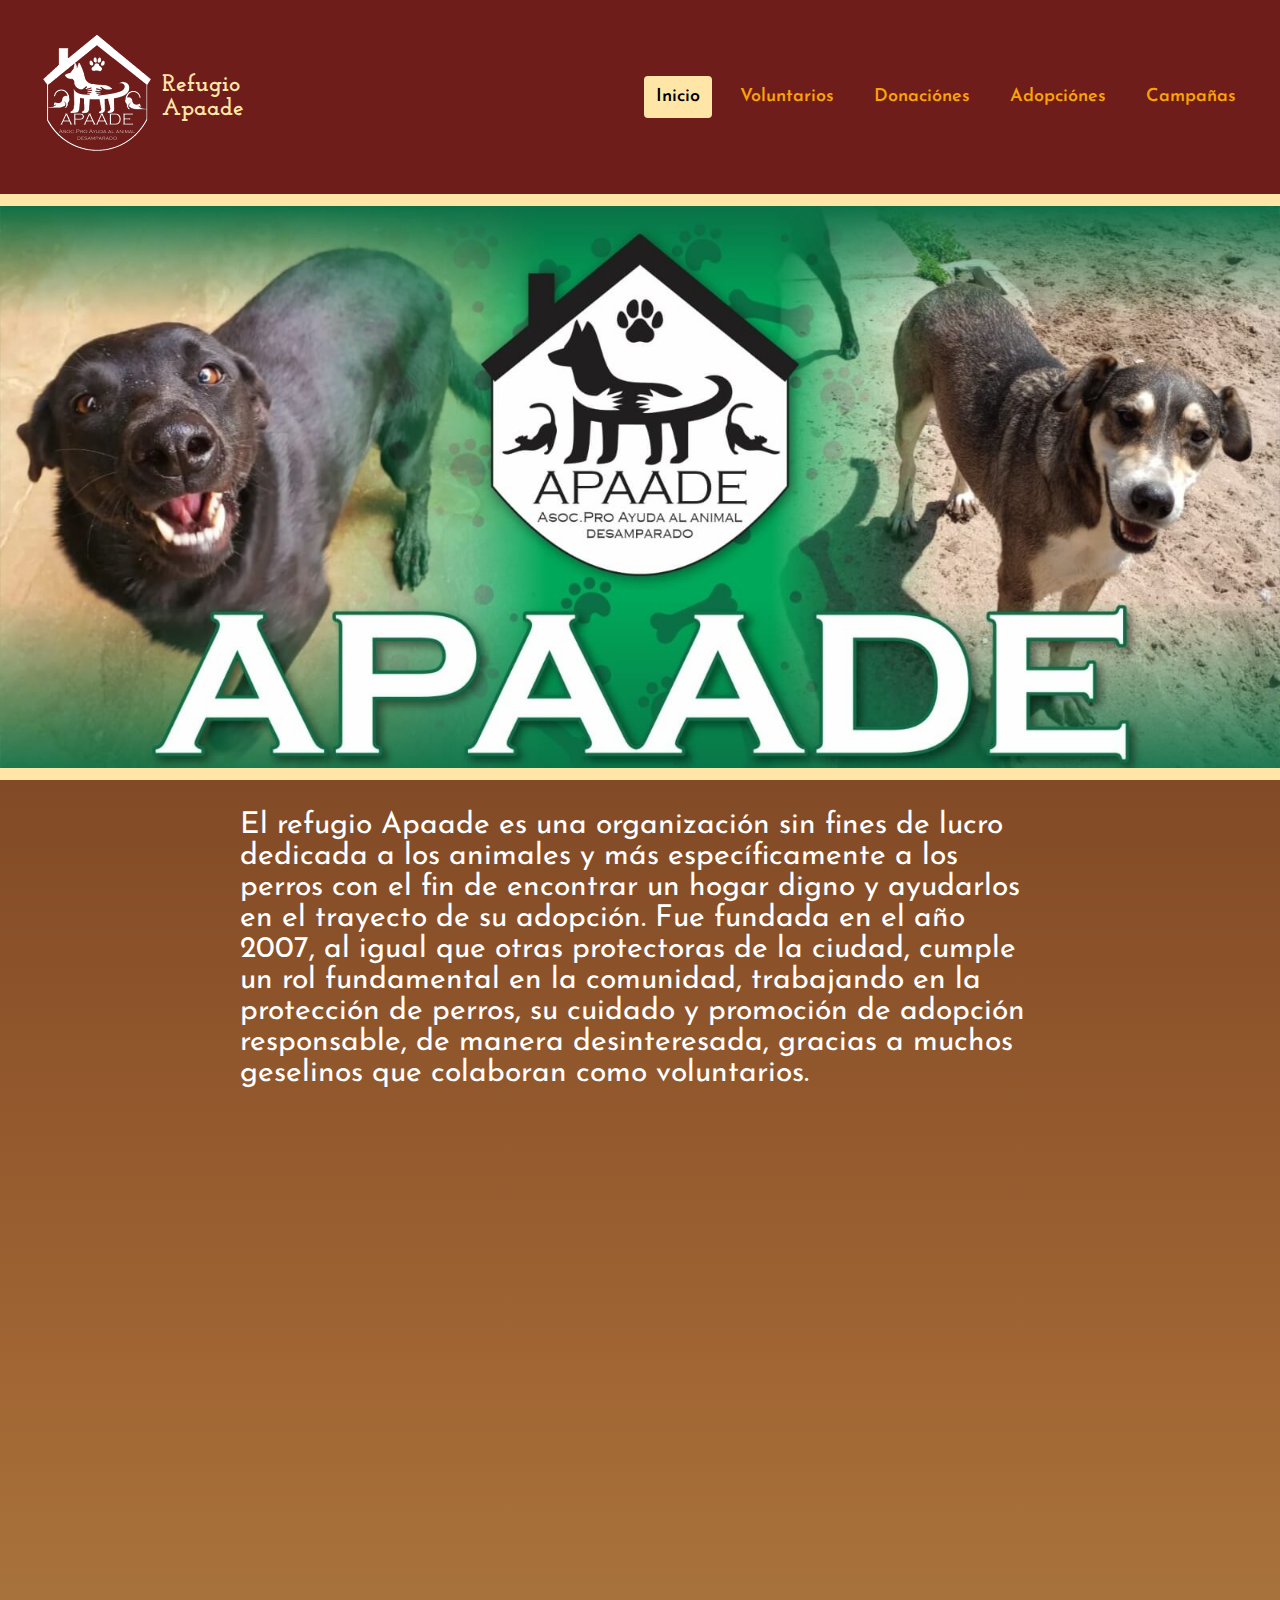
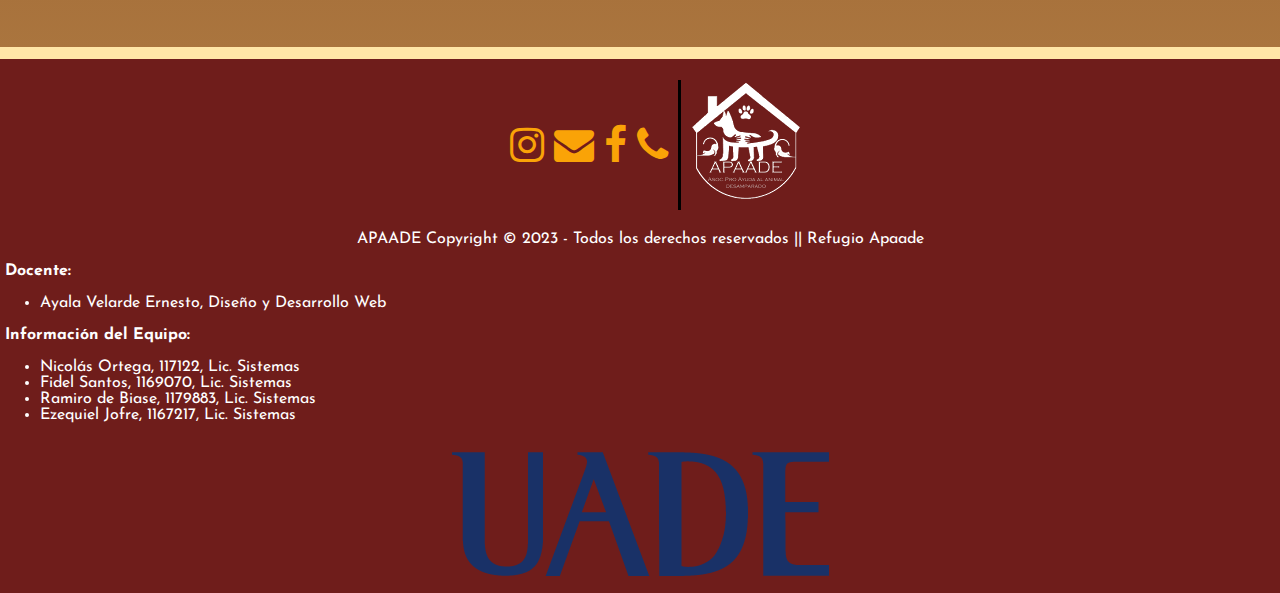
<file: index.html>
<!DOCTYPE html>
<html lang="es">
<head>
    <title>Refugio Canino Apaade</title>
    <meta charset="UTF-8">
    <meta name="author" content="Refugio Apaade">
    <meta name="description" content="Informacion y contactos del refugio Apaade"
    <meta name="keywords" content="perros, refugio, adopcion, donaciones, canino, villa gesel">
    <meta name="viewport" content="width=device-width, initial-scale=1">
    <link href="http://cdnjs.cloudflare.com/ajax/libs/font-awesome/4.3.0/css/font-awesome.css" rel="stylesheet"  type='text/css'>
    <link href="/img/favicon.ico" rel="icon" type="image/x-icon" />
    <link href="css/style.css" rel="stylesheet">
    <script defer src="js/app.js"></script>
</head>
<body>
    <header>
        <a href="index.html" class="logo">
            <img src="img/apaade-logo-blanco.png" alt="El logo del refugio apaade">
            <h2 class="nombre-empresa">Refugio Apaade</h2>
        </a>
        <button id="abrir" class="abrir-menu"><b class="fa-solid fa-bars"></b></button>
        <nav class="nav" id="nav" >
            <button class="cerrar-menu" id="cerrar" style="font-size: 25px; font-weight: 600;">X</b></button>
            <ul class="nav-link">
            <li><a href="index.html" class="active">Inicio</a></li>
            <li><a href="voluntarios.html">Voluntarios</a></li>
            <li><a href="donaciones.html" >Donaciónes</a></li>
            <li><a href="adopciones.html" >Adopciónes</a></li>
            <li><a href="campañas.html" >Campañas</a></li>
        </ul>
        </nav>
    </header>
    <div class="img_titulo">
        <img src="img/appade-main.jpg" alt="Un perrito pequeño, suave y bonito saltando en el pasto" style="width: 100%;"/>
    </div>
    <section class="contenedor2">
    <p id="p-inicial">El refugio Apaade es una organización sin fines de lucro dedicada a los animales y más específicamente a los perros con el fin de encontrar un hogar digno y ayudarlos en el trayecto de su adopción. Fue fundada en el año 2007, al igual que otras protectoras de la ciudad, cumple un rol fundamental en la comunidad, trabajando en la protección de perros, su cuidado y promoción de adopción responsable, de manera desinteresada, gracias a muchos geselinos que colaboran como voluntarios.</p>
    <div class="google-map">
    <iframe src="https://www.google.com/maps/embed?pb=!1m18!1m12!1m3!1d3175.6643543484033!2d-56.99960682446792!3d-37.255670302348236!2m3!1f0!2f0!3f0!3m2!1i1024!2i768!4f13.1!3m3!1m2!1s0x959b60db2bf54bd1%3A0xccc5d85cfdf15c2d!2sAPAADE!5e0!3m2!1sen!2sar!4v1686362177285!5m2!1sen!2sar" width="600" height="450" style="border:0;" allowfullscreen="" loading="lazy" referrerpolicy="no-referrer-when-downgrade"></iframe>
    </div>
    <br>
   </section>
        <footer>
            <div class="footer-logos">
                <ul>
                    <li>
                        <a href="#" target="”_blank”" rel="noopener noreferrer"><i class="fa fa-instagram "></i></a>
                    </li>
                    <li>
                        <a href="mailto:Refugioapaade@gmail.com" rel="noopener noreferrer"><b class="fa fa-envelope"></b><br>
                    </li>
                    <li>
                        <a href="#" target="”_blank”" rel="noopener noreferrer"><i class="fa fa-facebook "></i></a>
                    </li>
                    <li>
                        <a href="tel:02255475050"><i class="fa fa-phone"></i></a>
                    </li>
                    <img src="img/apaade-logo-blanco.png" alt="Logo del refugio Apaade" >
                </ul>
            </div>

            <p>
            APAADE Copyright © 2023 - Todos los derechos reservados || Refugio Apaade
            </p>
            <p style="text-align: left; padding-left: 5px;"><b>Docente:</b></p>
            <ul style="text-align: left;">
                <li>Ayala Velarde Ernesto, Diseño y Desarrollo Web</li>
            </ul>
            <p style="text-align: left; padding-left: 5px;"><b>Información del Equipo:</b></p>
            <ul style="text-align: left;">
                <li>Nicolás Ortega, 117122, Lic. Sistemas</li>
                <li>Fidel Santos, 1169070, Lic. Sistemas</li>
                <li>Ramiro de Biase, 1179883, Lic. Sistemas</li>
                <li>Ezequiel Jofre, 1167217, Lic. Sistemas</li>
            </ul>
            <div class="uade-imagen">
            <center>
                <img src="img/LogoUADE.png" alt="Logo de la Universidad Argentina de la Empresa">
            </center>
            </div>
        </footer>
</body>
</html>
</file>
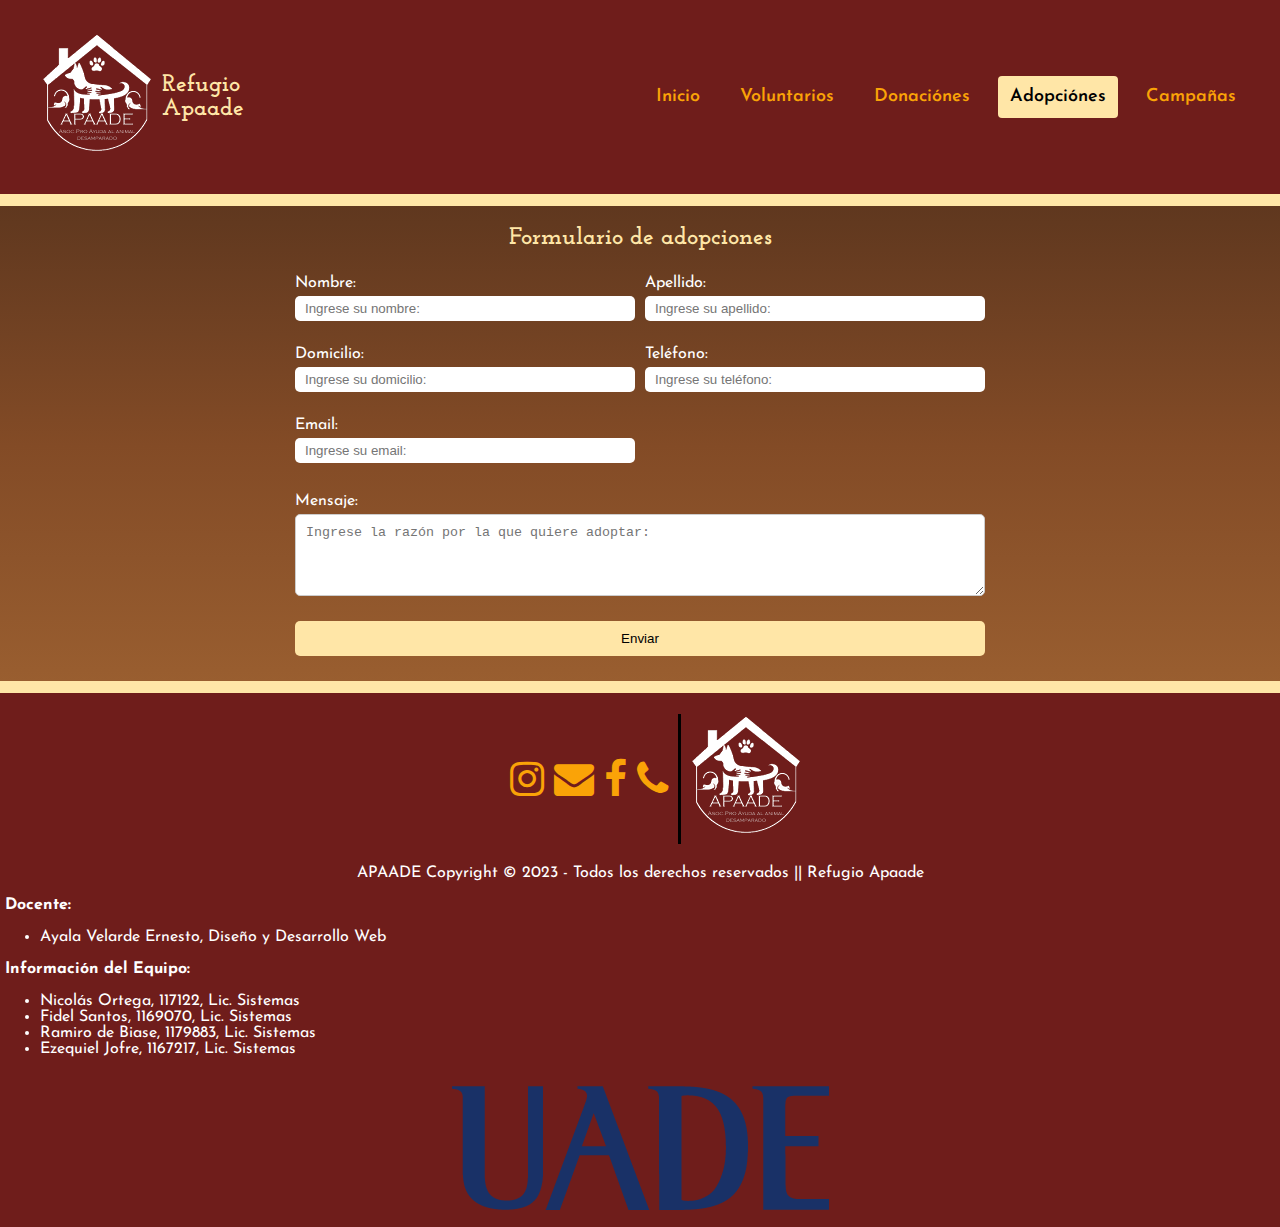
<file: adopciones-formulario.html>
<!DOCTYPE html>
<html lang="es">
<head>
    <title>Refugio Canino Apaade</title>
    <meta charset="UTF-8">
    <meta name="author" content="Refugio Apaade">
    <meta name="description" content="Informacion y contactos del refugio Apaade" <meta name="keywords"
    content="perros, refugio, adopcion, donaciones, canino, villa gesel">
    <meta name="viewport" content="width=device-width, initial-scale=1">
    <link rel="stylesheet" href="https://cdnjs.cloudflare.com/ajax/libs/font-awesome/4.7.0/css/font-awesome.min.css">
    <link href="/img/favicon.ico" rel="icon" type="image/x-icon" />
    <link href="css/style.css" rel="stylesheet">
    <script defer src="js/app.js"></script>
</head>
<body>
    <header>
        <a href="index.html" class="logo">
            <img src="img/apaade-logo-blanco.png" alt="El logo del refugio apaade">
            <h2 class="nombre-empresa">Refugio Apaade</h2>
        </a>
        <button id="abrir" class="abrir-menu"><b class="fa-solid fa-bars"></b></button>
        <nav class="nav" id="nav" >
            <button class="cerrar-menu" id="cerrar" style="font-size: 25px; font-weight: 600;">X</b></button>
            <ul class="nav-link">
            <li><a href="index.html">Inicio</a></li>
            <li><a href="voluntarios.html">Voluntarios</a></li>
            <li><a href="donaciones.html">Donaciónes</a></li>
            <li><a href="adopciones.html" class="active">Adopciónes</a></li>
            <li><a href="campañas.html" >Campañas</a></li>
        </ul>
        </nav>
    </header>
    <section class="contenedor">
        <center>
            <h2>Formulario de adopciones</h2>
        </center>
        <section class="contenedor_formulario">
            <section class="contenedor_formulario1">
                <div class="formulario_grupo">
                    <label for="nombre">Nombre:</label>
                    <input type="text" id="nombre" name="nombre" placeholder="Ingrese su nombre:" required>
                </div>
                <div class="formulario_grupo">
                    <label for="apellido">Apellido:</label>
                    <input type="text" id="apellido" name="apellido" placeholder="Ingrese su apellido:" required>
                </div>
                <div class="formulario_grupo">
                    <label for="domicilio">Domicilio:</label>
                    <input type="text" id="domicilio" name="domicilio" placeholder="Ingrese su domicilio:" required>
                </div>
                <div class="formulario_grupo">
                    <label for="telefono">Teléfono:</label>
                    <input type="tel" id="telefono" name="telefono" placeholder="Ingrese su teléfono:" required>
                </div>
                <div class="formulario_grupo">
                    <label for="email">Email:</label>
                    <input type="email" id="email" name="email" placeholder="Ingrese su email:" required>
                </div>
            </section>
            <section>
                <div class="formulario_grupo2">
                    <label for="mensaje">Mensaje:</label>
                    <textarea id="mensaje" name="mensaje" rows="4"
                        placeholder="Ingrese la razón por la que quiere adoptar:" required></textarea>
                </div>
                <div class="formulario_grupo2">
                    <input type="submit" value="Enviar">
                </div>
            </section>
        </section>
    </section>
        <footer>
            <div class="footer-logos">
                <ul>
                    <li>
                        <a href="#" target="”_blank”" rel="noopener noreferrer"><i class="fa fa-instagram "></i></a>
                    </li>
                    <li>
                        <a href="mailto:Refugioapaade@gmail.com" rel="noopener noreferrer"><b class="fa fa-envelope"></b><br>
                    </li>
                    <li>
                        <a href="#" target="”_blank”" rel="noopener noreferrer"><i class="fa fa-facebook "></i></a>
                    </li>
                    <li>
                        <a href="tel:02255475050"><i class="fa fa-phone"></i></a>
                    </li>
                    <img src="img/apaade-logo-blanco.png" alt="Logo del refugio Apaade" >
                </ul>
            </div>
            <p>
            APAADE Copyright © 2023 - Todos los derechos reservados || Refugio Apaade
            </p>
            <p style="text-align: left; padding-left: 5px;"><b>Docente:</b></p>
            <ul style="text-align: left;">
                <li>Ayala Velarde Ernesto, Diseño y Desarrollo Web</li>
            </ul>
            <p style="text-align: left; padding-left: 5px;"><b>Información del Equipo:</b></p>
            <ul style="text-align: left;">
                <li>Nicolás Ortega, 117122, Lic. Sistemas</li>
                <li>Fidel Santos, 1169070, Lic. Sistemas</li>
                <li>Ramiro de Biase, 1179883, Lic. Sistemas</li>
                <li>Ezequiel Jofre, 1167217, Lic. Sistemas</li>
            </ul>
            <div class="uade-imagen">
            <center>
                <img src="img/LogoUADE.png" alt="Logo de la Universidad Argentina de la Empresa">
            </center>
            </div>
        </footer>
</body>
</html>
</file>
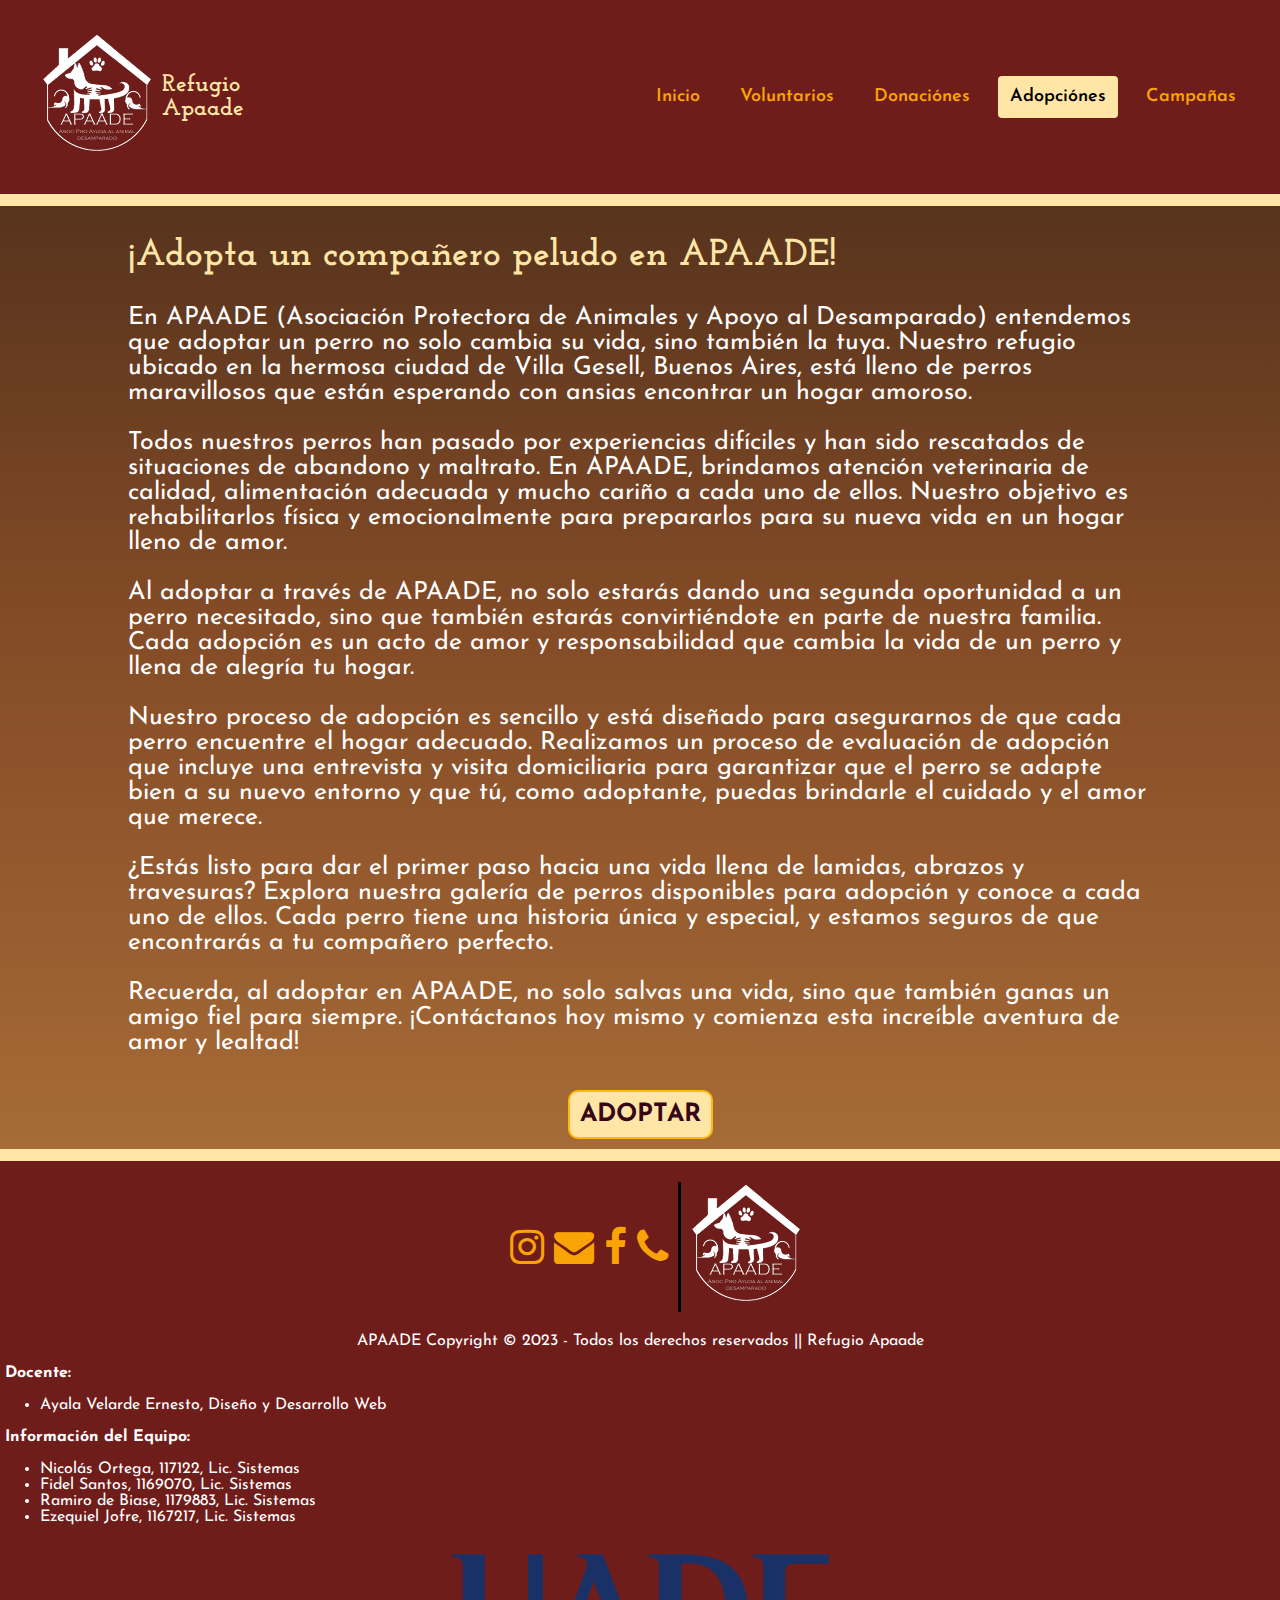
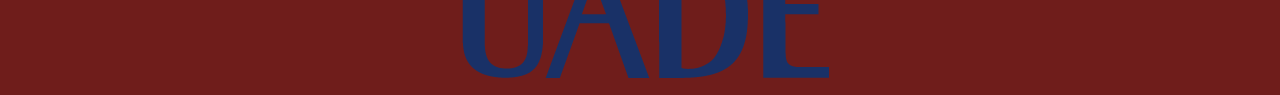
<file: adopciones.html>
<!DOCTYPE html>
<html lang="es">
<head>
    <title>Refugio Canino Apaade</title>
    <meta charset="UTF-8">
    <meta name="author" content="Refugio Apaade">
    <meta name="description" content="Informacion y contactos del refugio Apaade"
    <meta name="keywords" content="perros, refugio, adopcion, donaciones, canino, villa gesel">
    <meta name="viewport" content="width=device-width, initial-scale=1">
    <link rel="stylesheet" href="https://cdnjs.cloudflare.com/ajax/libs/font-awesome/4.7.0/css/font-awesome.min.css">
    <link href="/img/favicon.ico" rel="icon" type="image/x-icon" />
    <link href="css/style.css" rel="stylesheet">
    <script defer src="js/app.js"></script>
</head>
<body>
    <header>
        <a href="index.html" class="logo">
            <img src="img/apaade-logo-blanco.png" alt="El logo del refugio apaade">
            <h2 class="nombre-empresa">Refugio Apaade</h2>
        </a>
        <button id="abrir" class="abrir-menu"><b class="fa-solid fa-bars"></b></button>
        <nav class="nav" id="nav" >
            <button class="cerrar-menu" id="cerrar" style="font-size: 25px; font-weight: 600;">X</b></button>
            <ul class="nav-link">
            <li><a href="index.html">Inicio</a></li>
            <li><a href="voluntarios.html">Voluntarios</a></li>
            <li><a href="donaciones.html" >Donaciónes</a></li>
            <li><a href="adopciones.html" class="active">Adopciónes</a></li>
            <li><a href="campañas.html" >Campañas</a></li>
        </ul>
        </nav>
    </header>
    <section class="contenedor">
        <div class="texto_adopciones">
            <h2>¡Adopta un compañero peludo en APAADE!</h2>
            <p>En APAADE (Asociación Protectora de Animales y Apoyo al Desamparado) entendemos que adoptar un perro no solo cambia su vida, sino también la tuya. Nuestro refugio ubicado en la hermosa ciudad de Villa Gesell, Buenos Aires, está lleno de perros maravillosos que están esperando con ansias encontrar un hogar amoroso.</p>
            <p>Todos nuestros perros han pasado por experiencias difíciles y han sido rescatados de situaciones de abandono y maltrato. En APAADE, brindamos atención veterinaria de calidad, alimentación adecuada y mucho cariño a cada uno de ellos. Nuestro objetivo es rehabilitarlos física y emocionalmente para prepararlos para su nueva vida en un hogar lleno de amor.</p>
            <p>Al adoptar a través de APAADE, no solo estarás dando una segunda oportunidad a un perro necesitado, sino que también estarás convirtiéndote en parte de nuestra familia. Cada adopción es un acto de amor y responsabilidad que cambia la vida de un perro y llena de alegría tu hogar.</p>
            <p>Nuestro proceso de adopción es sencillo y está diseñado para asegurarnos de que cada perro encuentre el hogar adecuado. Realizamos un proceso de evaluación de adopción que incluye una entrevista y visita domiciliaria para garantizar que el perro se adapte bien a su nuevo entorno y que tú, como adoptante, puedas brindarle el cuidado y el amor que merece.</p>
            <p>¿Estás listo para dar el primer paso hacia una vida llena de lamidas, abrazos y travesuras? Explora nuestra galería de perros disponibles para adopción y conoce a cada uno de ellos. Cada perro tiene una historia única y especial, y estamos seguros de que encontrarás a tu compañero perfecto.</p>
            <p>Recuerda, al adoptar en APAADE, no solo salvas una vida, sino que también ganas un amigo fiel para siempre. ¡Contáctanos hoy mismo y comienza esta increíble aventura de amor y lealtad!</p>
            <center>
                <button type="button" onclick="window.location.href='adopciones-formulario.html'">
                    ADOPTAR
                </button>
            </center>
        </div>
    </section>
    <section>
        <footer>
            <div class="footer-logos">
                <ul>
                    <li>
                        <a href="#" target="”_blank”" rel="noopener noreferrer"><i class="fa fa-instagram "></i></a>
                    </li>
                    <li>
                        <a href="mailto:Refugioapaade@gmail.com" rel="noopener noreferrer"><b class="fa fa-envelope"></b><br>
                    </li>
                    <li>
                        <a href="#" target="”_blank”" rel="noopener noreferrer"><i class="fa fa-facebook "></i></a>
                    </li>
                    <li>
                        <a href="tel:02255475050"><i class="fa fa-phone"></i></a>
                    </li>
                    <img src="img/apaade-logo-blanco.png" alt="Logo del refugio Apaade" >
                </ul>
            </div>
            <p>
            APAADE Copyright © 2023 - Todos los derechos reservados || Refugio Apaade
            </p>
            <p style="text-align: left; padding-left: 5px;"><b>Docente:</b></p>
            <ul style="text-align: left;">
                <li>Ayala Velarde Ernesto, Diseño y Desarrollo Web</li>
            </ul>
            <p style="text-align: left; padding-left: 5px;"><b>Información del Equipo:</b></p>
            <ul style="text-align: left;">
                <li>Nicolás Ortega, 117122, Lic. Sistemas</li>
                <li>Fidel Santos, 1169070, Lic. Sistemas</li>
                <li>Ramiro de Biase, 1179883, Lic. Sistemas</li>
                <li>Ezequiel Jofre, 1167217, Lic. Sistemas</li>
            </ul>
            <div class="uade-imagen">
            <center>
                <img src="img/LogoUADE.png" alt="Logo de la Universidad Argentina de la Empresa">
            </center>
            </div>
        </footer>
    </section>
</body>
</html>
</file>
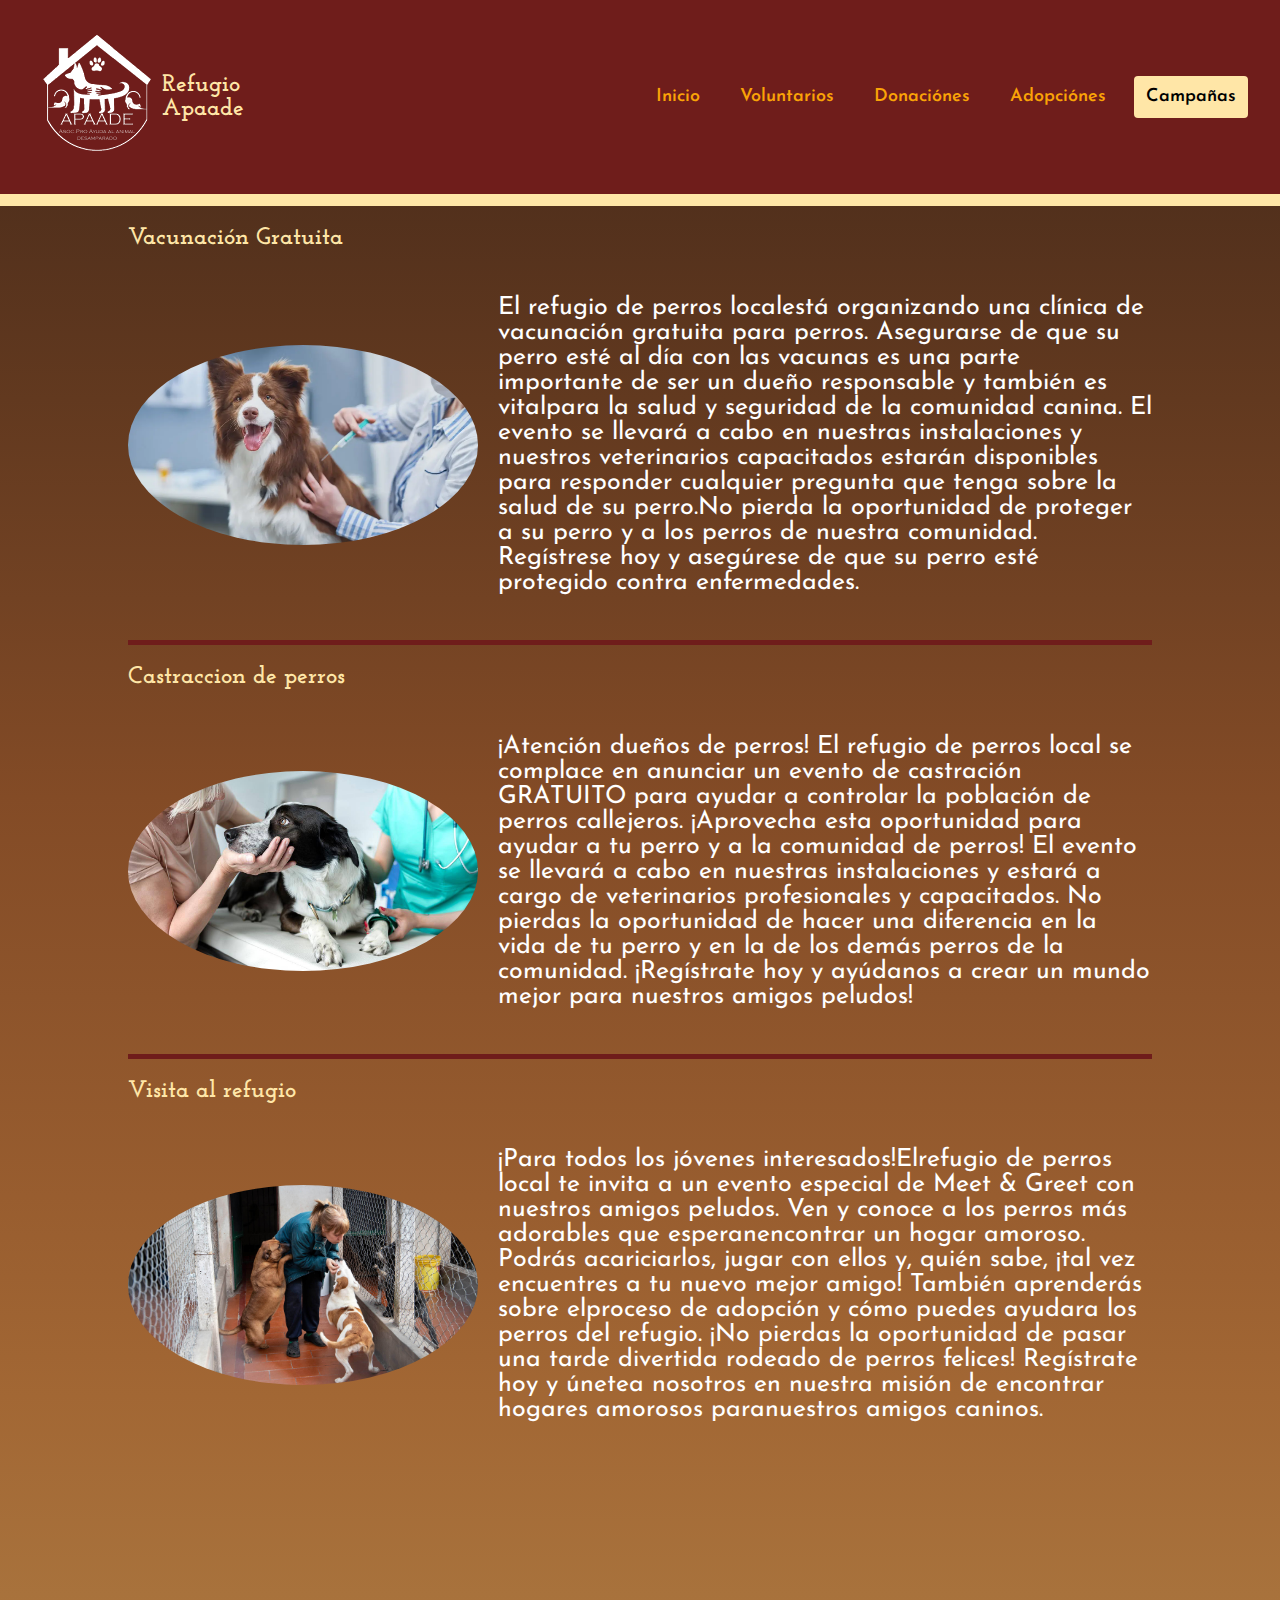
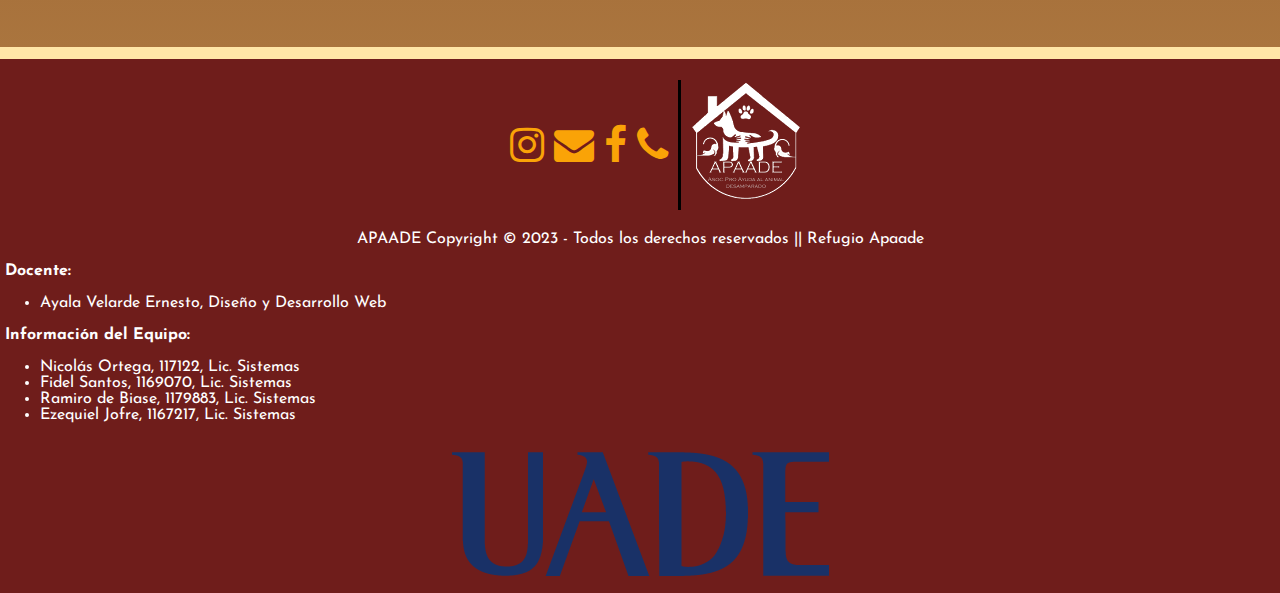
<file: campañas.html>
<!DOCTYPE html>
<html lang="es">
<head>
    <title>Refugio Canino Apaade</title>
    <meta charset="UTF-8">
    <meta name="author" content="Refugio Apaade">
    <meta name="description" content="Informacion y contactos del refugio Apaade"
    <meta name="keywords" content="perros, refugio, adopcion, donaciones, canino, villa gesel">
    <meta name="viewport" content="width=device-width, initial-scale=1">
    <link rel="stylesheet" href="https://cdnjs.cloudflare.com/ajax/libs/font-awesome/4.7.0/css/font-awesome.min.css">
    <link href="/img/favicon.ico" rel="icon" type="image/x-icon" />
    <link href="css/style.css" rel="stylesheet">
    <script defer src="js/app.js"></script>
</head>
<body>
    <header>
        <a href="index.html" class="logo">
            <img src="img/apaade-logo-blanco.png" alt="El logo del refugio apaade">
            <h2 class="nombre-empresa">Refugio Apaade</h2>
        </a>
        <button id="abrir" class="abrir-menu"><b class="fa-solid fa-bars"></b></button>
        <nav class="nav" id="nav" >
            <button class="cerrar-menu" id="cerrar" style="font-size: 25px; font-weight: 600;">X</b></button>
            <ul class="nav-link">
            <li><a href="index.html">Inicio</a></li>
            <li><a href="voluntarios.html">Voluntarios</a></li>
            <li><a href="donaciones.html" >Donaciónes</a></li>
            <li><a href="adopciones.html" >Adopciónes</a></li>
            <li><a href="campañas.html" class="active">Campañas</a></li>
        </ul>
        </nav>
    </header>
    <section class="contenedor" >
        <section class="campaña" >
            <h2>Vacunación Gratuita</h2>
            <div class="Info1" ><img src="img/por-que-es-importante-vacunar-perros-contra-rabia.webp" alt="perro,vacunación">
                <p>El refugio de perros localestá organizando una clínica de vacunación gratuita para perros. Asegurarse de que su perro esté al día con las vacunas es una parte importante de ser un dueño responsable y también es vitalpara la salud y seguridad de la comunidad canina. El evento se llevará a cabo en nuestras instalaciones y nuestros veterinarios capacitados estarán disponibles para responder cualquier pregunta que tenga sobre la salud de su perro.No pierda la oportunidad de proteger a su perro y a los perros de nuestra comunidad. Regístrese hoy y asegúrese de que su perro esté protegido contra enfermedades.</p></div>
            <h2>Castraccion de perros</h2>
            <div class="Info2" ><img src="img/como-llevar-perro-veterinario.jpg" alt=""><p>¡Atención dueños de perros! El refugio de perros local se complace en anunciar un evento de castración GRATUITO para ayudar a controlar la población de perros callejeros. ¡Aprovecha esta oportunidad para ayudar a tu perro y a la comunidad de perros! El evento se llevará a cabo en nuestras instalaciones y estará a cargo de veterinarios profesionales y capacitados. No pierdas la oportunidad de hacer una diferencia en la vida de tu perro y en la de los demás perros de la comunidad. ¡Regístrate hoy y ayúdanos a crear un mundo mejor para nuestros amigos peludos!</p></div>
            <h2 >Visita al refugio</h2>
            <div class="Info3" ><img src="img/Guarderia-de-perros-el-Refugio.jpg" alt="refugio canino"><p>¡Para todos los jóvenes interesados!Elrefugio de perros local te invita a un evento especial de Meet & Greet con nuestros amigos peludos. Ven y conoce a los perros más adorables que esperanencontrar un hogar amoroso. Podrás acariciarlos, jugar con ellos y, quién sabe, ¡tal vez encuentres a tu nuevo mejor amigo! También aprenderás sobre elproceso de adopción y cómo puedes ayudara los perros del refugio. ¡No pierdas la oportunidad de pasar una tarde divertida rodeado de perros felices! Regístrate hoy y únetea nosotros en nuestra misión de encontrar hogares amorosos paranuestros amigos caninos.</p></div>
        </section>
    </section>
    <section>
        <footer>
            <div class="footer-logos">
                <ul>
                    <li>
                        <a href="#" target="”_blank”" rel="noopener noreferrer"><i class="fa fa-instagram "></i></a>
                    </li>
                    <li>
                        <a href="mailto:Refugioapaade@gmail.com" rel="noopener noreferrer"><b class="fa fa-envelope"></b><br>
                    </li>
                    <li>
                        <a href="#" target="”_blank”" rel="noopener noreferrer"><i class="fa fa-facebook "></i></a>
                    </li>
                    <li>
                        <a href="tel:02255475050"><i class="fa fa-phone"></i></a>
                    </li>
                    <img src="img/apaade-logo-blanco.png" alt="Logo del refugio Apaade" >
                </ul>
            </div>
            <p>
            APAADE Copyright © 2023 - Todos los derechos reservados || Refugio Apaade
            </p>
            <p style="text-align: left; padding-left: 5px;"><b>Docente:</b></p>
            <ul style="text-align: left;">
                <li>Ayala Velarde Ernesto, Diseño y Desarrollo Web</li>
            </ul>
            <p style="text-align: left; padding-left: 5px;"><b>Información del Equipo:</b></p>
            <ul style="text-align: left;">
                <li>Nicolás Ortega, 117122, Lic. Sistemas</li>
                <li>Fidel Santos, 1169070, Lic. Sistemas</li>
                <li>Ramiro de Biase, 1179883, Lic. Sistemas</li>
                <li>Ezequiel Jofre, 1167217, Lic. Sistemas</li>
            </ul>
            <div class="uade-imagen">
            <center>
                <img src="img/LogoUADE.png" alt="Logo de la Universidad Argentina de la Empresa">
            </center>
            </div>
        </footer>
    </section>
</body>
</html>
</file>
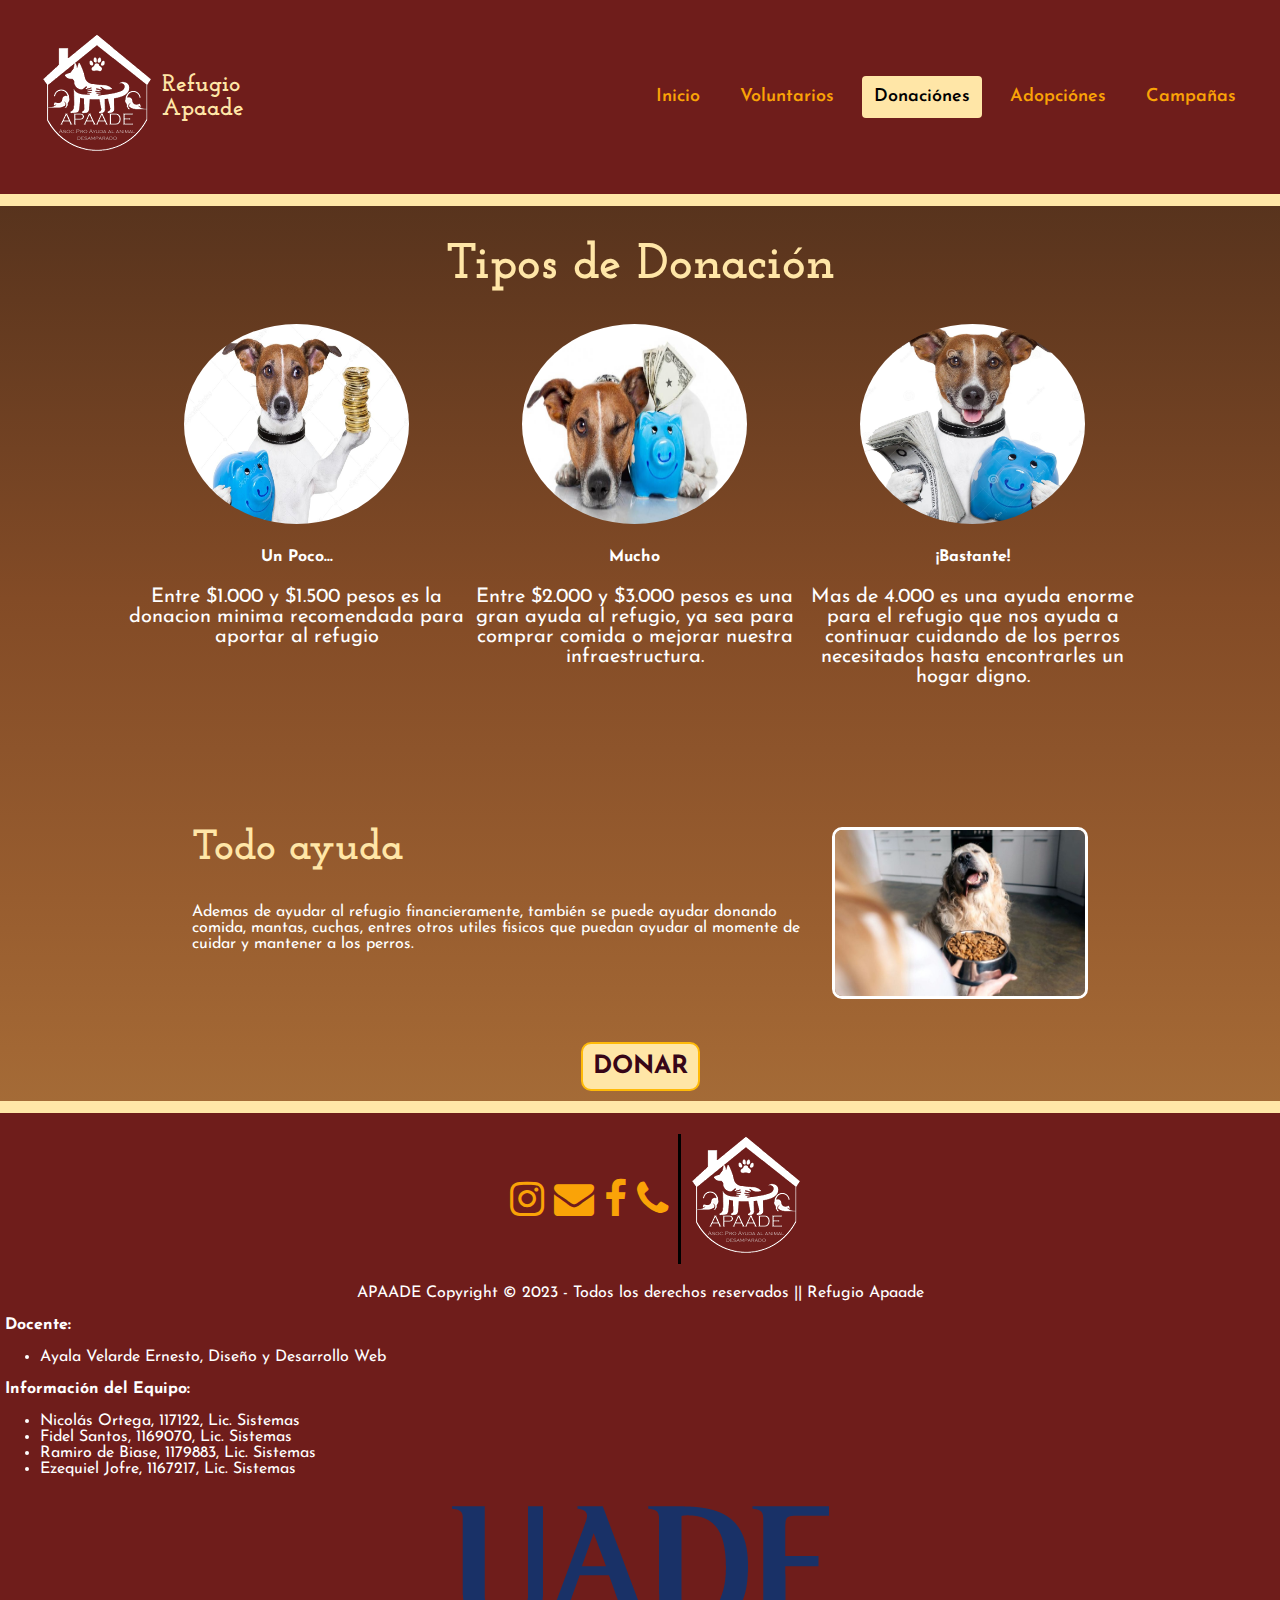
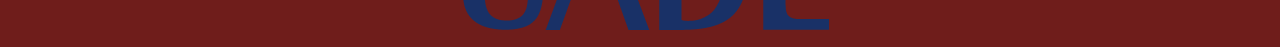
<file: donaciones-opciones.html>
<!DOCTYPE html>
<html lang="es">
<head>
    <title>Refugio Canino Apaade</title>
    <meta charset="UTF-8">
    <meta name="author" content="Refugio Apaade">
    <meta name="description" content="Informacion y contactos del refugio Apaade"
    <meta name="keywords" content="perros, refugio, adopcion, donaciones, canino, villa gesel">
    <meta name="viewport" content="width=device-width, initial-scale=1">
    <link rel="stylesheet" href="https://cdnjs.cloudflare.com/ajax/libs/font-awesome/4.7.0/css/font-awesome.min.css">
    <link href="/img/favicon.ico" rel="icon" type="image/x-icon" />
    <link href="css/style.css" rel="stylesheet">
    <link href="css/imagen-texto.css" rel="stylesheet">
    <script defer src="js/app.js"></script>
</head>
<body>
    <header>
        <a href="index.html" class="logo">
            <img src="img/apaade-logo-blanco.png" alt="El logo del refugio apaade">
            <h2 class="nombre-empresa">Refugio Apaade</h2>
        </a>
        <button id="abrir" class="abrir-menu"><b class="fa-solid fa-bars"></b></button>
        <nav class="nav" id="nav" >
            <button class="cerrar-menu" id="cerrar" style="font-size: 25px; font-weight: 600;">X</b></button>
            <ul class="nav-link">
            <li><a href="index.html">Inicio</a></li>
            <li><a href="voluntarios.html">Voluntarios</a></li>
            <li><a href="donaciones.html" class="active">Donaciónes</a></li>
            <li><a href="adopciones.html" >Adopciónes</a></li>
            <li><a href="campañas.html" >Campañas</a></li>
        </ul>
        </nav>
    </header>
    <center>
        <div class="texto_adopciones">
            <h1>Tipos de Donación</h1>
        </div>
    </center>
    <section id="boxes">
        <div class="contenedor">
            <div class="box">
                <img src="img/perro-dinero.jpg" alt="Jesucristo musculoso librandose de la cruz al romper la medera a la que esta martillado">
                <h4>Un Poco...</h4>
                <p>Entre $1.000 y $1.500 pesos es la donacion minima recomendada para aportar al refugio</p>
            </div>
            <div class="box">
                <img src="img/perro-dinero-2.jpg" alt="Jesucristo musculoso librandose de la cruz al romper la medera a la que esta martillado">
                <h4>Mucho</h4>
                <p>Entre $2.000 y $3.000 pesos es una gran ayuda al refugio, ya sea para comprar comida o mejorar nuestra infraestructura.</p>
            </div>
            <div class="box">
                <img src="img/perro-dinero-3.jpg" alt="Jesucristo musculoso librandose de la cruz al romper la medera a la que esta martillado">
                <h4>¡Bastante!</h4>
                <p>Mas de 4.000 es una ayuda enorme para el refugio que nos ayuda a continuar cuidando de los perros necesitados hasta encontrarles un hogar digno.</p>
            </div>
        </div>
    </section>
        <section class="perro2">
            <div class="wrapper-right">
                <img src="img/perro-comida.jpg" alt="Un perro salchica que te esta juzgando" class="img-alineado" style="max-width: 250px;">
                <div class="text-box">
                    <h2>Todo ayuda</h2>
                    <p>Ademas de ayudar al refugio financieramente, también se puede ayudar donando comida, mantas, cuchas, entres otros utiles fisicos que puedan ayudar al momente de cuidar y mantener a los perros.</p>
                </div>
            </div>
        </section>
        <div>
            <center>
                <button type="button" onclick="window.location.href='https://link.mercadopago.com.ar/refugioapaade'">
                    DONAR
                </button>
            </center>
        </div>
    <section>
        <footer>
            <div class="footer-logos">
                <ul>
                    <li>
                        <a href="#" target="”_blank”" rel="noopener noreferrer"><i class="fa fa-instagram "></i></a>
                    </li>
                    <li>
                        <a href="mailto:Refugioapaade@gmail.com" rel="noopener noreferrer"><b class="fa fa-envelope"></b><br>
                    </li>
                    <li>
                        <a href="#" target="”_blank”" rel="noopener noreferrer"><i class="fa fa-facebook "></i></a>
                    </li>
                    <li>
                        <a href="tel:02255475050"><i class="fa fa-phone"></i></a>
                    </li>
                    <img src="img/apaade-logo-blanco.png" alt="Logo del refugio Apaade" >
                </ul>
            </div>
            <p>
            APAADE Copyright © 2023 - Todos los derechos reservados || Refugio Apaade
            </p>
            <p style="text-align: left; padding-left: 5px;"><b>Docente:</b></p>
            <ul style="text-align: left;">
                <li>Ayala Velarde Ernesto, Diseño y Desarrollo Web</li>
            </ul>
            <p style="text-align: left; padding-left: 5px;"><b>Información del Equipo:</b></p>
            <ul style="text-align: left;">
                <li>Nicolás Ortega, 117122, Lic. Sistemas</li>
                <li>Fidel Santos, 1169070, Lic. Sistemas</li>
                <li>Ramiro de Biase, 1179883, Lic. Sistemas</li>
                <li>Ezequiel Jofre, 1167217, Lic. Sistemas</li>
            </ul>
            <div class="uade-imagen">
            <center>
                <img src="img/LogoUADE.png" alt="Logo de la Universidad Argentina de la Empresa">
            </center>
            </div>
        </footer>
    </section>
</body>
</html>
</file>
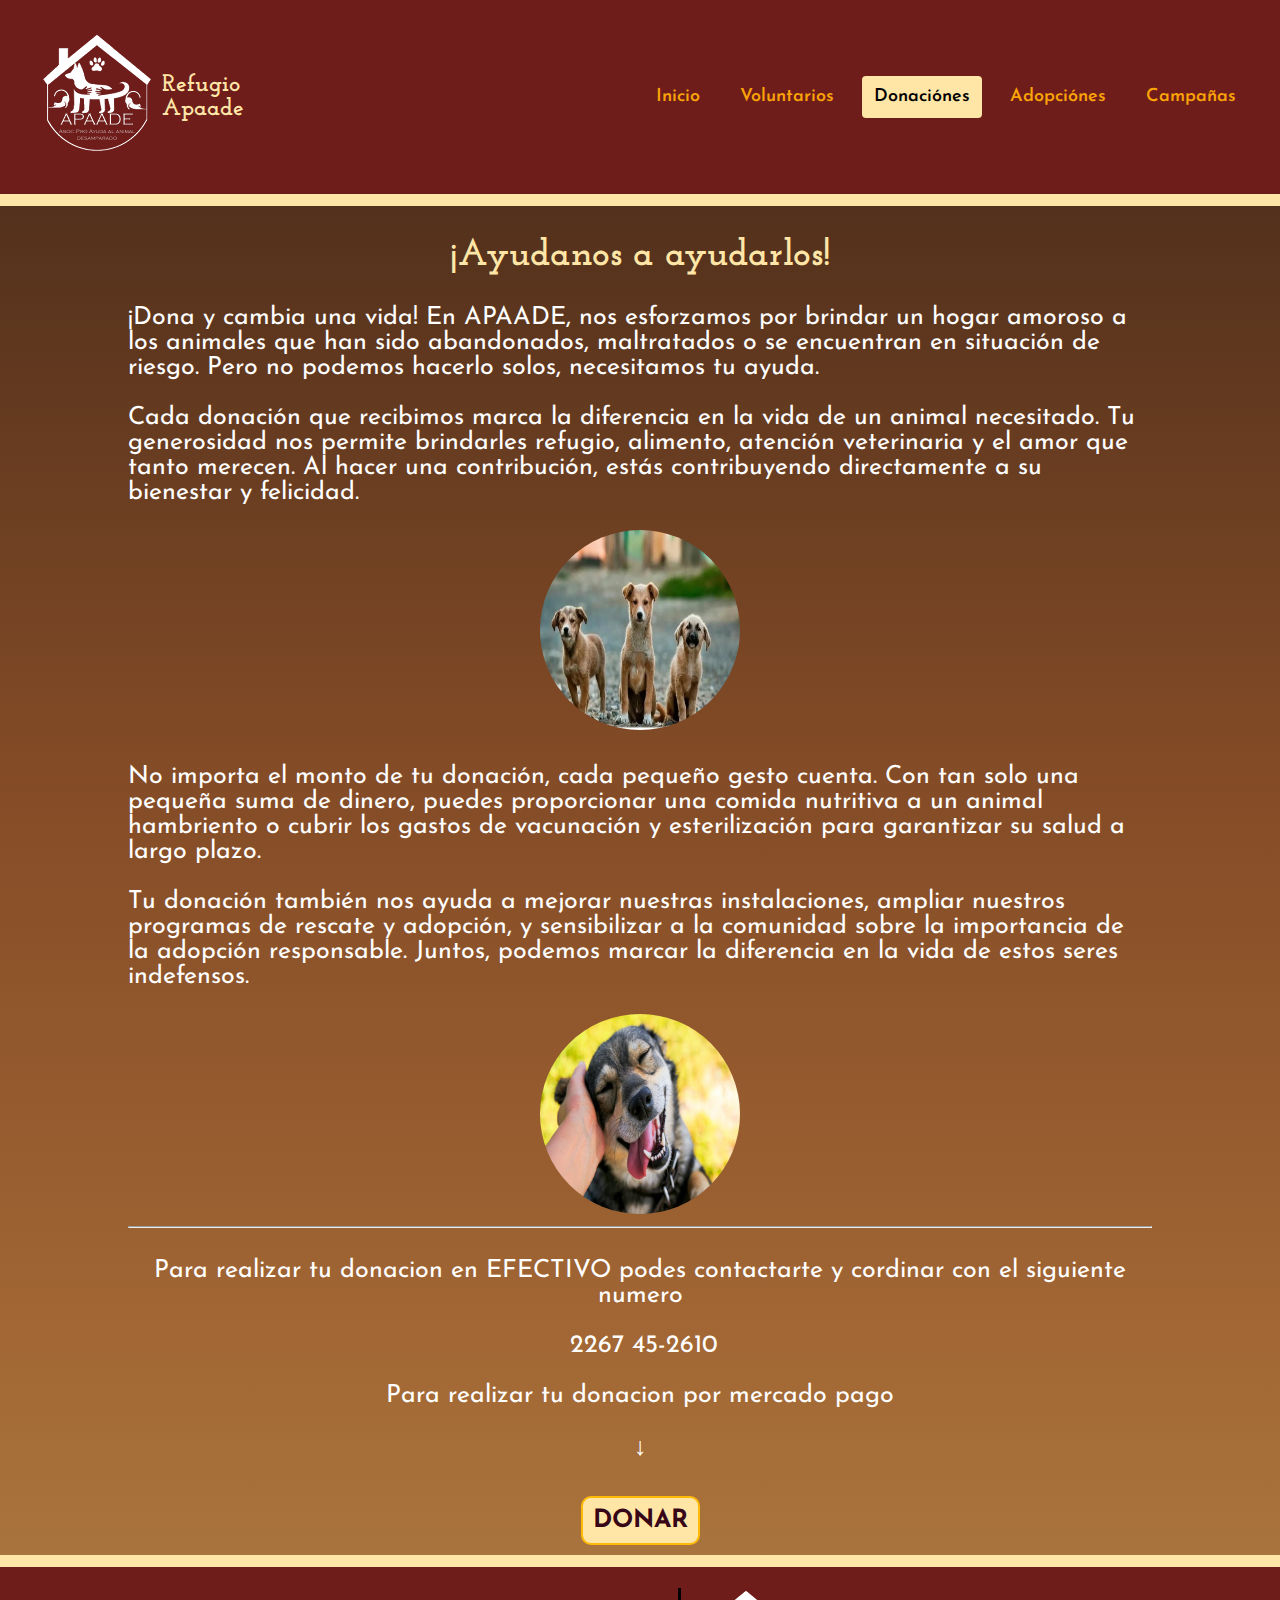
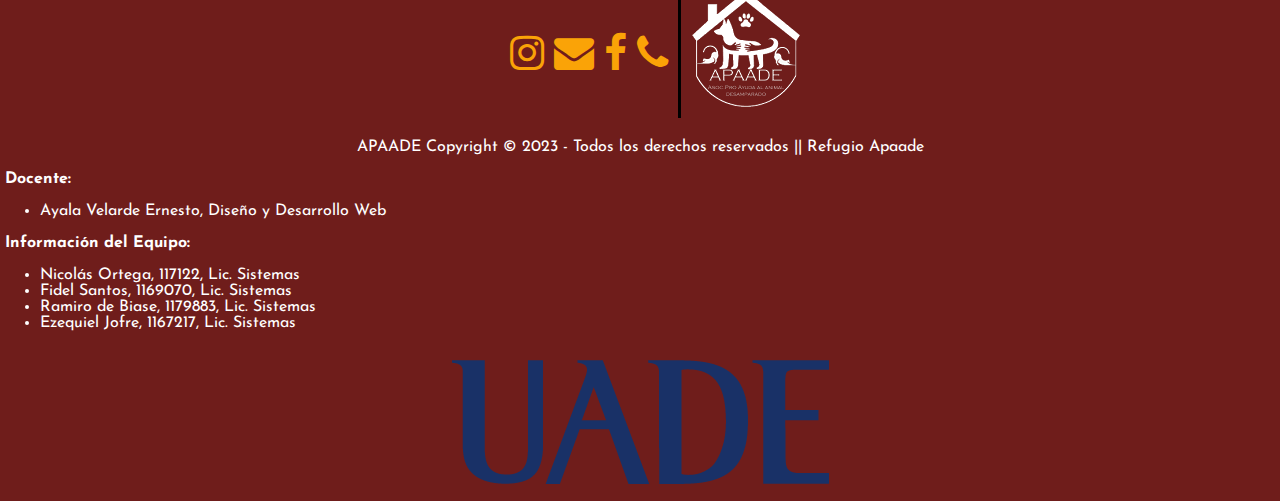
<file: donaciones.html>
<!DOCTYPE html>
<html lang="es">
<head>
    <title>Refugio Canino Apaade</title>
    <meta charset="UTF-8">
    <meta name="author" content="Refugio Apaade">
    <meta name="description" content="Informacion y contactos del refugio Apaade"
    <meta name="keywords" content="perros, refugio, adopcion, donaciones, canino, villa gesel">
    <meta name="viewport" content="width=device-width, initial-scale=1">
    <link rel="stylesheet" href="https://cdnjs.cloudflare.com/ajax/libs/font-awesome/4.7.0/css/font-awesome.min.css">
    <link href="/img/favicon.ico" rel="icon" type="image/x-icon" />
    <link href="css/style.css" rel="stylesheet">
    <script defer src="js/app.js"></script>
</head>
<body>
    <header>
        <a href="index.html" class="logo">
            <img src="img/apaade-logo-blanco.png" alt="El logo del refugio apaade">
            <h2 class="nombre-empresa">Refugio Apaade</h2>
        </a>
        <button id="abrir" class="abrir-menu"><b class="fa-solid fa-bars"></b></button>
        <nav class="nav" id="nav" >
            <button class="cerrar-menu" id="cerrar" style="font-size: 25px; font-weight: 600;">X</b></button>
            <ul class="nav-link">
            <li><a href="index.html">Inicio</a></li>
            <li><a href="voluntarios.html">Voluntarios</a></li>
            <li><a href="donaciones.html" class="active">Donaciónes</a></li>
            <li><a href="adopciones.html" >Adopciónes</a></li>
            <li><a href="campañas.html" >Campañas</a></li>
        </ul>
        </nav>
    </header>
    <section class="contenedor">
        <div class="texto_adopciones">
            <center><h2>¡Ayudanos a ayudarlos!</h2></center>
            <p>¡Dona y cambia una vida! En APAADE, nos esforzamos por brindar un hogar amoroso a los animales que han sido abandonados, maltratados o se encuentran en situación de riesgo. Pero no podemos hacerlo solos, necesitamos tu ayuda.</p>
            <p>Cada donación que recibimos marca la diferencia en la vida de un animal necesitado. Tu generosidad nos permite brindarles refugio, alimento, atención veterinaria y el amor que tanto merecen. Al hacer una contribución, estás contribuyendo directamente a su bienestar y felicidad.</p>
        </div>
        <div class="img_donaciones">
            <center><img src="img/cachorritos1.webp" alt="cachorros callejeros mirando camara"></center>
        </div>
        <div class="texto_adopciones">
            <p>No importa el monto de tu donación, cada pequeño gesto cuenta. Con tan solo una pequeña suma de dinero, puedes proporcionar una comida nutritiva a un animal hambriento o cubrir los gastos de vacunación y esterilización para garantizar su salud a largo plazo.</p>
            <p>Tu donación también nos ayuda a mejorar nuestras instalaciones, ampliar nuestros programas de rescate y adopción, y sensibilizar a la comunidad sobre la importancia de la adopción responsable. Juntos, podemos marcar la diferencia en la vida de estos seres indefensos.</p>
        </div>
        <div class="img_donaciones">
            <center><img src="img/cachorro2.jpeg" alt="perro feliz siendo acariciado"></center>
        </div>
        <hr>
        <div class="texto_adopciones">
            <center><p>Para realizar tu donacion en EFECTIVO podes contactarte y cordinar con el siguiente numero</p></center>
            <center><p> 2267 45-2610</p></center>
            <center><p>Para realizar tu donacion por mercado pago</p></center>
            <center><p>↓</p></center>
        </div>
        <div>
            <center>
                <button type="button" onclick="window.location.href='donaciones-opciones.html'">
                    DONAR
                </button>
            </center>
        </div>
    </section>
    <section>
        <footer>
            <div class="footer-logos">
                <ul>
                    <li>
                        <a href="#" target="”_blank”" rel="noopener noreferrer"><i class="fa fa-instagram "></i></a>
                    </li>
                    <li>
                        <a href="mailto:Refugioapaade@gmail.com" rel="noopener noreferrer"><b class="fa fa-envelope"></b><br>
                    </li>
                    <li>
                        <a href="#" target="”_blank”" rel="noopener noreferrer"><i class="fa fa-facebook "></i></a>
                    </li>
                    <li>
                        <a href="tel:02255475050"><i class="fa fa-phone"></i></a>
                    </li>
                    <img src="img/apaade-logo-blanco.png" alt="Logo del refugio Apaade" >
                </ul>
            </div>
            <p>
            APAADE Copyright © 2023 - Todos los derechos reservados || Refugio Apaade
            </p>
            <p style="text-align: left; padding-left: 5px;"><b>Docente:</b></p>
            <ul style="text-align: left;">
                <li>Ayala Velarde Ernesto, Diseño y Desarrollo Web</li>
            </ul>
            <p style="text-align: left; padding-left: 5px;"><b>Información del Equipo:</b></p>
            <ul style="text-align: left;">
                <li>Nicolás Ortega, 117122, Lic. Sistemas</li>
                <li>Fidel Santos, 1169070, Lic. Sistemas</li>
                <li>Ramiro de Biase, 1179883, Lic. Sistemas</li>
                <li>Ezequiel Jofre, 1167217, Lic. Sistemas</li>
            </ul>
            <div class="uade-imagen">
            <center>
                <img src="img/LogoUADE.png" alt="Logo de la Universidad Argentina de la Empresa">
            </center>
            </div>
        </footer>
    </section>
</body>
</html>
</file>
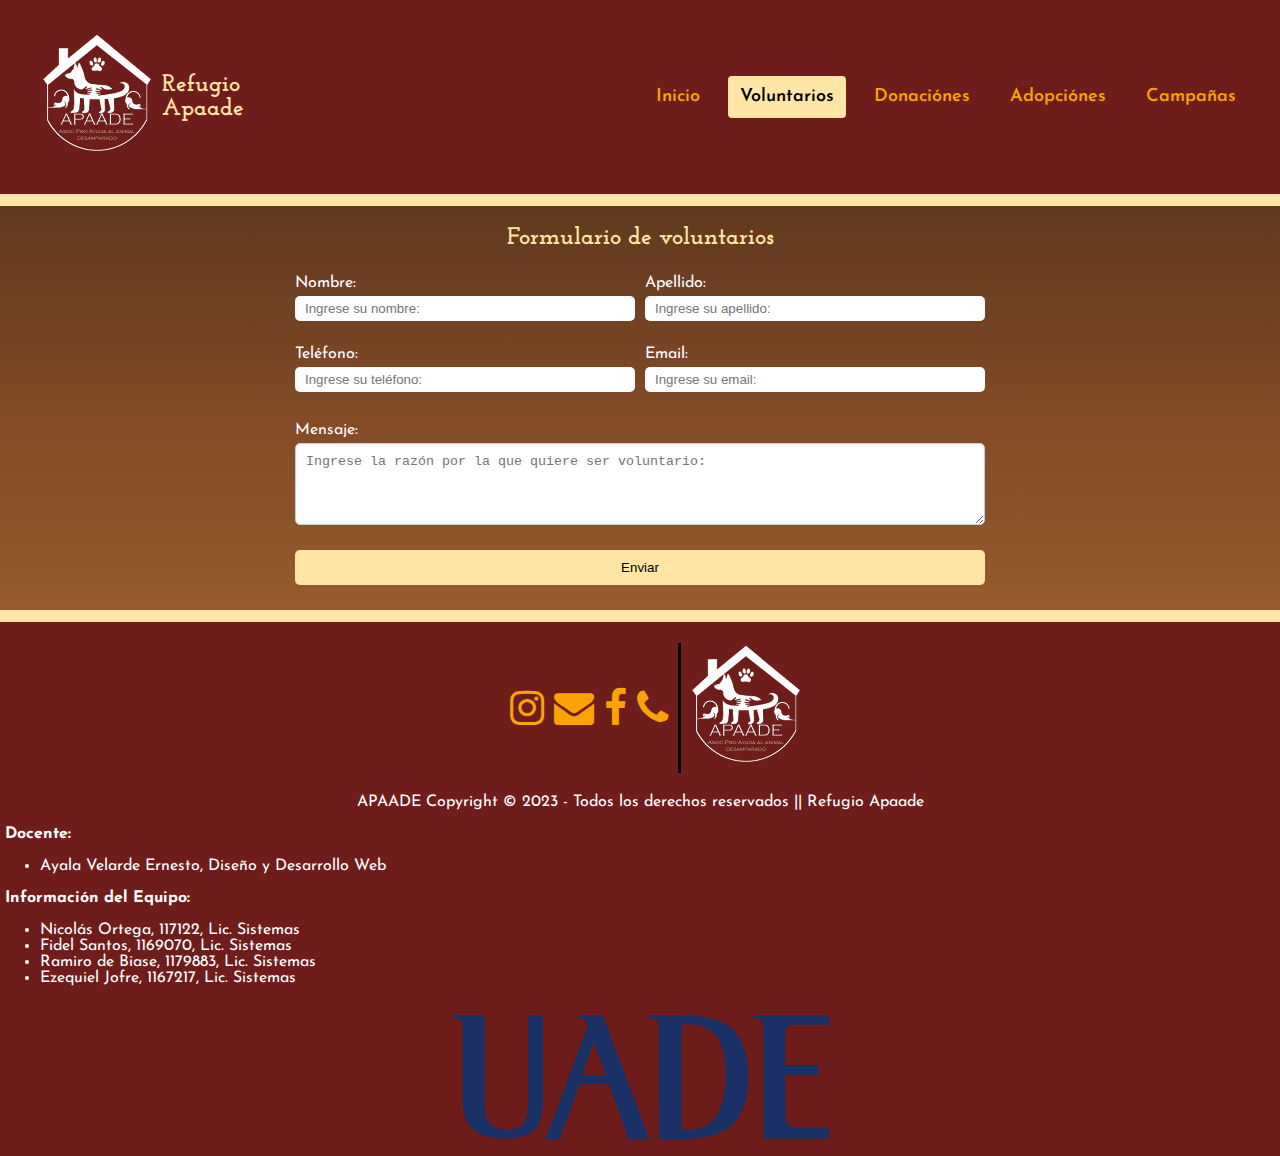
<file: voluntarios-formulario.html>
<!DOCTYPE html>
<html lang="es">
<head>
    <title>Refugio Canino Apaade</title>
    <meta charset="UTF-8">
    <meta name="author" content="Refugio Apaade">
    <meta name="description" content="Informacion y contactos del refugio Apaade"
    <meta name="keywords" content="perros, refugio, adopcion, donaciones, canino, villa gesel">
    <meta name="viewport" content="width=device-width, initial-scale=1">
    <link rel="stylesheet" href="https://cdnjs.cloudflare.com/ajax/libs/font-awesome/4.7.0/css/font-awesome.min.css">
    <link href="/img/favicon.ico" rel="icon" type="image/x-icon" />
    <link href="css/style.css" rel="stylesheet">
    <script defer src="js/app.js"></script>
</head>
<body>
    <header>
        <a href="index.html" class="logo">
            <img src="img/apaade-logo-blanco.png" alt="El logo del refugio apaade">
            <h2 class="nombre-empresa">Refugio Apaade</h2>
        </a>
        <button id="abrir" class="abrir-menu"><b class="fa-solid fa-bars"></b></button>
        <nav class="nav" id="nav" >
            <button class="cerrar-menu" id="cerrar" style="font-size: 25px; font-weight: 600;">X</b></button>
            <ul class="nav-link">
            <li><a href="index.html">Inicio</a></li>
            <li><a href="voluntarios.html" class="active">Voluntarios</a></li>
            <li><a href="donaciones.html" >Donaciónes</a></li>
            <li><a href="adopciones.html" >Adopciónes</a></li>
            <li><a href="campañas.html" >Campañas</a></li>
        </ul>
        </nav>
    </header>
    <section class="contenedor">
        <center><h2>Formulario de voluntarios</h2></center>
        <section class="contenedor_formulario">
            <section class="contenedor_formulario1">
                <div class="formulario_grupo">
                    <label for="nombre">Nombre:</label>
                    <input type="text" id="nombre" name="nombre" placeholder="Ingrese su nombre:" required>
                </div>
                <div class="formulario_grupo">
                    <label for="apellido">Apellido:</label>
                    <input type="text" id="apellido" name="apellido" placeholder="Ingrese su apellido:" required>
                </div>
                <div class="formulario_grupo">
                    <label for="telefono">Teléfono:</label>
                    <input type="tel" id="telefono" name="telefono" placeholder="Ingrese su teléfono:" required>
                </div>
                <div class="formulario_grupo">
                    <label for="email">Email:</label>
                    <input type="email" id="email" name="email" placeholder="Ingrese su email:" required>
                </div>
            </section>
            <section>
                <div class="formulario_grupo2">
                    <label for="mensaje">Mensaje:</label>
                    <textarea id="mensaje" name="mensaje" rows="4" placeholder="Ingrese la razón por la que quiere ser voluntario:" required></textarea>
                </div>
                <div class="formulario_grupo2">
                    <input type="submit" value="Enviar">
                </div>
            </section>
        </section>
    </section>
        <footer>
            <div class="footer-logos">
                <ul>
                    <li>
                        <a href="#" target="”_blank”" rel="noopener noreferrer"><i class="fa fa-instagram "></i></a>
                    </li>
                    <li>
                        <a href="mailto:Refugioapaade@gmail.com" rel="noopener noreferrer"><b class="fa fa-envelope"></b><br>
                    </li>
                    <li>
                        <a href="#" target="”_blank”" rel="noopener noreferrer"><i class="fa fa-facebook "></i></a>
                    </li>
                    <li>
                        <a href="tel:02255475050"><i class="fa fa-phone"></i></a>
                    </li>
                    <img src="img/apaade-logo-blanco.png" alt="Logo del refugio Apaade" >
                </ul>
            </div>

            <p>
            APAADE Copyright © 2023 - Todos los derechos reservados || Refugio Apaade
            </p>
            <p style="text-align: left; padding-left: 5px;"><b>Docente:</b></p>
            <ul style="text-align: left;">
                <li>Ayala Velarde Ernesto, Diseño y Desarrollo Web</li>
            </ul>
            <p style="text-align: left; padding-left: 5px;"><b>Información del Equipo:</b></p>
            <ul style="text-align: left;">
                <li>Nicolás Ortega, 117122, Lic. Sistemas</li>
                <li>Fidel Santos, 1169070, Lic. Sistemas</li>
                <li>Ramiro de Biase, 1179883, Lic. Sistemas</li>
                <li>Ezequiel Jofre, 1167217, Lic. Sistemas</li>
            </ul>
            <div class="uade-imagen">
            <center>
                <img src="img/LogoUADE.png" alt="Logo de la Universidad Argentina de la Empresa">
            </center>
            </div>
        </footer>
</body>
</html>
</file>
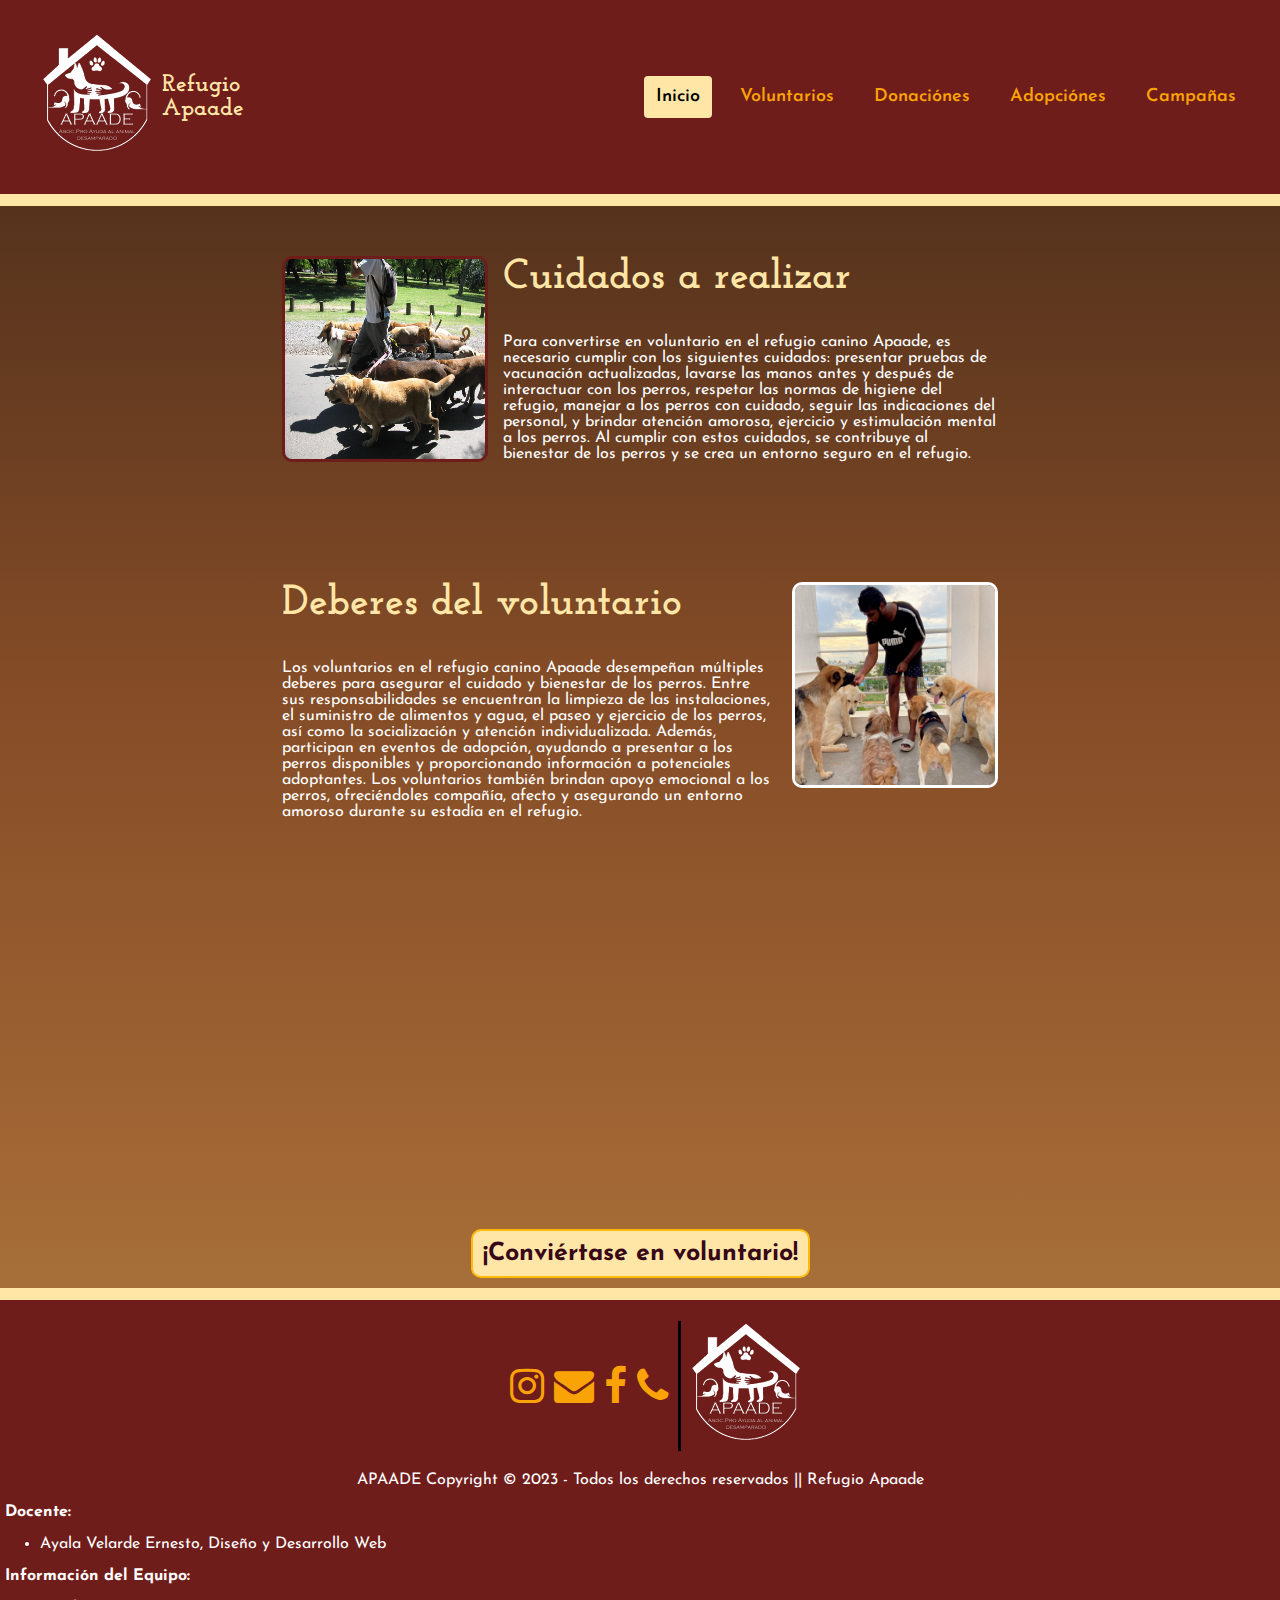
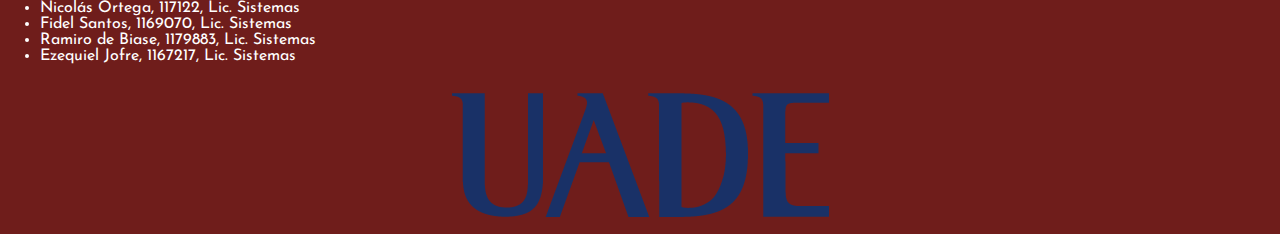
<file: voluntarios.html>
<!DOCTYPE html>
<html lang="es">
<head>
    <title>Refugio Canino Apaade</title>
    <meta charset="UTF-8">
    <meta name="author" content="Refugio Apaade">
    <meta name="description" content="Informacion y contactos del refugio Apaade"
    <meta name="keywords" content="perros, refugio, adopcion, donaciones, canino, villa gesel">
    <meta name="viewport" content="width=device-width, initial-scale=1">
    <link rel="stylesheet" href="https://cdnjs.cloudflare.com/ajax/libs/font-awesome/4.7.0/css/font-awesome.min.css">
    <link href="/img/favicon.ico" rel="icon" type="image/x-icon" />
    <link href="css/style.css" rel="stylesheet">
    <link href="css/imagen-texto.css" rel="stylesheet">
    <script defer src="js/app.js"></script>
</head>
<body>
    <header>
        <a href="index.html" class="logo">
            <img src="img/apaade-logo-blanco.png" alt="El logo del refugio apaade">
            <h2 class="nombre-empresa">Refugio Apaade</h2>
        </a>
        <button id="abrir" class="abrir-menu"><b class="fa-solid fa-bars"></b></button>
        <nav class="nav" id="nav" >
            <button class="cerrar-menu" id="cerrar" style="font-size: 25px; font-weight: 600;">X</b></button>
            <ul class="nav-link">
            <li><a href="index.html" class="active">Inicio</a></li>
            <li><a href="voluntarios.html">Voluntarios</a></li>
            <li><a href="donaciones.html" >Donaciónes</a></li>
            <li><a href="adopciones.html" >Adopciónes</a></li>
            <li><a href="campañas.html" >Campañas</a></li>
        </ul>
        </nav>
    </header>
    <section class="contenedor">
        <section class="perro" >
            <div class="wrapper">
                <img src="img/perro-caminata.jpg" alt="Un perro salchica que te esta juzgando" class="img-alineado" style="max-width: 250px;">
                <div class="text-box">
                    <h2>Cuidados a realizar</h2>
                    <p>Para convertirse en voluntario en el refugio canino Apaade, es necesario cumplir con los siguientes cuidados: presentar pruebas de vacunación actualizadas, lavarse las manos antes y después de interactuar con los perros, respetar las normas de higiene del refugio, manejar a los perros con cuidado, seguir las indicaciones del personal, y brindar atención amorosa, ejercicio y estimulación mental a los perros. Al cumplir con estos cuidados, se contribuye al bienestar de los perros y se crea un entorno seguro en el refugio.</p>
                </div>
            </div>
        </section>
        <section class="perro2">
            <div class="wrapper-right">
                <img src="img/voluntario.png" alt="Un perro salchica que te esta juzgando" class="img-alineado" style="max-width: 250px;">
                <div class="text-box">
                    <h2>Deberes del voluntario</h2>
                    <p>Los voluntarios en el refugio canino Apaade desempeñan múltiples deberes para asegurar el cuidado y bienestar de los perros. Entre sus responsabilidades se encuentran la limpieza de las instalaciones, el suministro de alimentos y agua, el paseo y ejercicio de los perros, así como la socialización y atención individualizada. Además, participan en eventos de adopción, ayudando a presentar a los perros disponibles y proporcionando información a potenciales adoptantes. Los voluntarios también brindan apoyo emocional a los perros, ofreciéndoles compañía, afecto y asegurando un entorno amoroso durante su estadía en el refugio.</p>
                </div>
            </div>
        </section>
        <center>
        <div class="youtube">
            <iframe width="560" height="315" src="https://www.youtube-nocookie.com/embed/DrJxyzIKAdM" title="Perros jugando" frameborder="0" allow="accelerometer; autoplay; clipboard-write; encrypted-media; gyroscope; picture-in-picture; web-share" allowfullscreen></iframe>
        </div>
        </center>
        <div>
            <center>
                <button type="button" onclick="window.location.href='voluntarios-formulario.html';">
                    ¡Conviértase en voluntario!
                </button>
            </center>
        </div>
    </section>
        <footer>
            <div class="footer-logos">
                <ul>
                    <li>
                        <a href="#" target="”_blank”" rel="noopener noreferrer"><i class="fa fa-instagram "></i></a>
                    </li>
                    <li>
                        <a href="mailto:Refugioapaade@gmail.com" rel="noopener noreferrer"><b class="fa fa-envelope"></b><br>
                    </li>
                    <li>
                        <a href="#" target="”_blank”" rel="noopener noreferrer"><i class="fa fa-facebook "></i></a>
                    </li>
                    <li>
                        <a href="tel:02255475050"><i class="fa fa-phone"></i></a>
                    </li>
                    <img src="img/apaade-logo-blanco.png" alt="Logo del refugio Apaade" >
                </ul>
            </div>

            <p>
            APAADE Copyright © 2023 - Todos los derechos reservados || Refugio Apaade
            </p>
            <p style="text-align: left; padding-left: 5px;"><b>Docente:</b></p>
            <ul style="text-align: left;">
                <li>Ayala Velarde Ernesto, Diseño y Desarrollo Web</li>
            </ul>
            <p style="text-align: left; padding-left: 5px;"><b>Información del Equipo:</b></p>
            <ul style="text-align: left;">
                <li>Nicolás Ortega, 117122, Lic. Sistemas</li>
                <li>Fidel Santos, 1169070, Lic. Sistemas</li>
                <li>Ramiro de Biase, 1179883, Lic. Sistemas</li>
                <li>Ezequiel Jofre, 1167217, Lic. Sistemas</li>
            </ul>
            <div class="uade-imagen">
            <center>
                <img src="img/LogoUADE.png" alt="Logo de la Universidad Argentina de la Empresa">
            </center>
            </div>
        </footer>
</body>
</html>
</file>
<file: css/style.css>
/* La Estructura de la Pagina */
@import url('https://fonts.googleapis.com/css2?family=Josefin+Slab:ital,wght@0,400;0,500;0,600;0,700;1,700&display=swap');
@import url('https://fonts.googleapis.com/css2?family=Josefin+Sans:ital,wght@0,400;0,500;0,600;0,700;1,400;1,500;1,600;1,700&family=Josefin+Slab:ital,wght@0,400;0,500;0,600;0,700;1,700&display=swap');

body {
    padding: 0;
    margin: 0;
    color: white;
    background-image: linear-gradient(to bottom, #432818, #52301c, #62391f, #724223, #834b26, #8d542b, #985d2f, #a26734, #a8723c, #af7d44, #b5894d, #bb9457);
    font-family: "Josefin Sans";
    font-size: 16px;
    position: relative;
    min-height: 100vh;
    box-sizing: border-box;
}

#p-inicial {
    font-size: 30px;
    margin-left: auto;
    margin-right: auto;
    max-width: 800px;
}

/* Colores y Posición de Texto */

footer {
    background-color: #6F1D1B;
    color: white;
    text-align: center;
    border-top: 12px solid #ffe6a7;
    bottom: 0;
    width: 100%;
    min-height: 100px;
}

div.footer-logos ul {
    align-items: center;
    display: flex;
    list-style-type: none;
    justify-content: center;
    flex-flow: row wrap;
}

div.footer-logos img {
    float: right;
    border-left: 3px solid black; margin: 5px;
}

div.footer-logos li {
    margin: 5px;
}


h1 {
    color: #FFE6A7;
    text-align: center;
    font-family: "Josefin Slab";
}

h2 {
    color: #FFE6A7;
    font-family: "Josefin Slab";
}

/* Los Links */
a:link {
    color: #FAA307;
}

a:visited {
    color: #DC2F02;
}

header {
    display: flex;
    background-color: #6F1D1B;
    justify-content: space-between;
    align-items: center;
    padding: 2rem;
    border-bottom: 12px solid #FFE6A7;
}

header a {
    color: white;
    text-decoration: none;
}

.logo {
    display: flex;
    align-items: center;
    max-width: 5rem;
}

.uade-imagen img {
    max-width: 100%;
}

nav a{
    font-weight: 600;
    font-size: 18px;
    border-radius: 4px;
    padding: 12px;
}

nav a:hover {
    background-color: #370617;
    color: #FFBA08;
}

header a.active {
    background-color: #FFE6A7;
    color: black;
}
.abrir-menu{
    display: none;

}
.nav{
    list-style-type: none;
}
.nav-link{
    display: flex;
    gap: 1rem;
    list-style-type: none;
}
.cerrar-menu{
   display: none;
}


#boxes .box {
    float: left;
    width: 33%;
    text-align: center;
}

@media screen and (max-width: 768px) {

  .nav{
    opacity: 0;
    visibility: hidden;
    position: absolute;
    top: 0;
    right: 0;
    bottom: 0;
    flex-direction: column;
    display: flex;
    align-items: end;
    background-color: #432818 ;
    padding: 1rem;
    box-shadow: 0 0 0 100vmax rgba(0, 0, 0, .5);

  }
  .nav.visible{
    opacity: 1;
    visibility: visible;
  }

    #boxes .box {
        float: none;
        width: 100%;
        margin: 25px 0;
    }

  .nav-link{
    flex-direction: column;
    align-items: end;

  }

    .abrir-menu{
        display: block;
    }

    .cerrar-menu{
        display: block;
        margin: 5px 0px;
        font-size: 1.25rem;
    }
  .logo img{
    height: 75px;
  }
}
.header a.active {
    background-color: #FFE6A7;
    color: black;
}



.contenedor{
    width: 80%;
    margin: auto;
    overflow: hidden;
}

.contenedor2{
    width: 80%;
    margin: auto;
    overflow: hidden;

}

button {
    margin-top: 10px;
    font-family: "Josefin Sans";
    font-weight: bold;
    font-size: 25px;
    background-color: #FFE6A7;
    color:#370617;
    border: 2px solid #FFBA08;
    border-radius: 10px;
    padding: 10px 10px;
    margin: 10px;
}

button:hover {
    background-color: #370617;
    color: #FFBA08 ;
}

.fa{
    font-size: 40px;
}

.img_titulo {
    text-align: center;
    color: white;
    border-bottom: 12px solid #ffe6a7;
}

.img_titulo img {
    display: block;
}

.img_donaciones img {
    width: 800px;
    max-width: 100%;
    max-height: 300px;
    border-radius: 10px;

}

#boxes {
    margin-top: 20px;
}

.contenedor {
    width: 80%;
    margin: auto;
    overflow: hidden;
}

.contenedor img {
    border-radius: 50%;
    width: 200px;
    height: 200px;
}

#boxes h2 {
    color: seagreen;
    font-size: 25px;
    text-align: left;
}

#boxes img {
    width: 225px;
}

#boxes p {
    font-size: 20px;
    padding: 0px, 20px;
}
.boxes {
    float: left;
    width: 30%;
    text-align: center;
}

.google-map {
    padding-bottom: 50%;
    position: relative;
}

.google-map iframe {
    height: 100%;
    width: 100%;
    left: 0;
    top: 0;
    position: absolute;
}

.youtube iframe {
    width: 50%;
    aspect-ratio: 16 / 9;
}

.texto_adopciones {
    margin-top: 30px;
    font-size: 25px;
}

.campaña{
    margin-bottom: 100px;
}
.Info1,
.Info2,
.Info3 {
    display: flex;
    flex-wrap: wrap;
    align-items: center;
}
.Info1{
    padding-bottom: 20px;
    border-bottom: #6F1D1B 5px solid;

}
.Info2{
    padding-bottom: 20px;
    border-bottom: #6F1D1B 5px solid;

}
.Info3{
    margin-bottom: 200px;
}

.Info1 img,
.Info2 img,
.Info3 img {
    flex: 100%;
    max-width: 350px;
    margin-right: 20px;
}

.Info1 p,
.Info2 p,
.Info3 p {
    flex: 1;
    font-size: 25px;
}

.contenedor_formulario1 {
    max-width: 700px;
    margin: 0 auto;
    display: flex;
    flex-direction: column;
    flex-flow: row wrap;
    flex-wrap: wrap;
}

.formulario_grupo{
    min-width: 50%;
    margin-bottom: 20px;
    display: flex;
    flex-direction: column;
}

.formulario_grupo2 {
    margin-bottom: 20px;
    margin-top: 20px;
    display: flex;
    flex-direction: column;
    max-width: 700px;
    margin: 5px auto;
    margin-bottom: 25px;
}

.contenedor_formulario textarea {
    margin: 0 5px;
    padding: 10px;
    border-radius: 5px;
    border: 1px solid #ccc;
}

.contenedor_formulario input[type="submit"] {
    padding: 10px 20px;
    background-color: #FFE6A7;
    border: none;
    border-radius: 5px;
    cursor: pointer;
}

.contenedor_formulario input[type="submit"]:hover {
    background-color: #370617;
    color: #FFBA08;
}

.contenedor_formulario input, label{
    margin: 0 5px;
    border: none;
    border-radius: 5px;
    padding: 5px 10px;
}

.contenedor_formulario label{
    padding: 5px 0;
}

@media screen and (max-width: 768px) {
    .perro{
        margin-bottom: 0;
    }

    .perro2{
        margin-bottom: 0;
    }

    .texto_adopciones button{
        margin-bottom: 0;
    }


    .google-map {
        width: 100%;
        background-size: cover;
    }

    .youtube iframe {
        width: 100%;
    }

    .contenedor_formulario{
        margin-bottom: 200px;
    }

    .texto_adopciones {
      margin-bottom: 200px;
    }

    .contenedor_formulario1 {
        max-width: 700px;
        margin: 0 auto;
        display: flex;
        flex-direction: column;
        flex-flow: row wrap;
        flex-wrap: wrap;
        padding: 0 35px;
    }

    .formulario_grupo{
        min-width: 100%;
        margin-bottom: 20px;
        display: flex;
        flex-direction: column;
    }

    .formulario_grupo2 {
        margin-bottom: 20px;
        margin-top: 20px;
        display: flex;
        flex-direction: column;
        max-width: 700px;
        margin: 5px auto;
        margin-bottom: 25px;
        padding: 0 35px;
    }

    .Info1 p, .Info2 p, .Info3 p {
        font-size: 15px;
    }

    .Info3{
        margin-bottom: 200px;
    }

    .campaña h2 {
        text-align: center;
    }
}
</file>
<file: css/imagen-texto.css>
.wrapper {
    margin: 50px auto;
    width: 70%;
}

.wrapper img {
    max-width: 320px;
    float: left;
    border: 3px solid #6F1D1B;
    border-radius: 10px;
    margin-right: 15px;
}


.wrapper-right {
    margin: 120px auto;
    margin-bottom: 80px;
    width: 70%;
}

.wrapper-right img {
    max-width: 320px;
    float: right;
    border: 3px solid #fff;
    border-radius: 10px;
    margin-left: 15px;
}

.text-box h2 {
    font-size: 42px;
}
@media screen and (max-width: 768px) {
    .wrapper img{
        width: 100%;
        margin: auto;
        margin-bottom: 10px;
    }
    .wrapper-right img{
        width: 100%;
        margin: auto;
        margin-bottom: 10px;
    }
}
</file>
